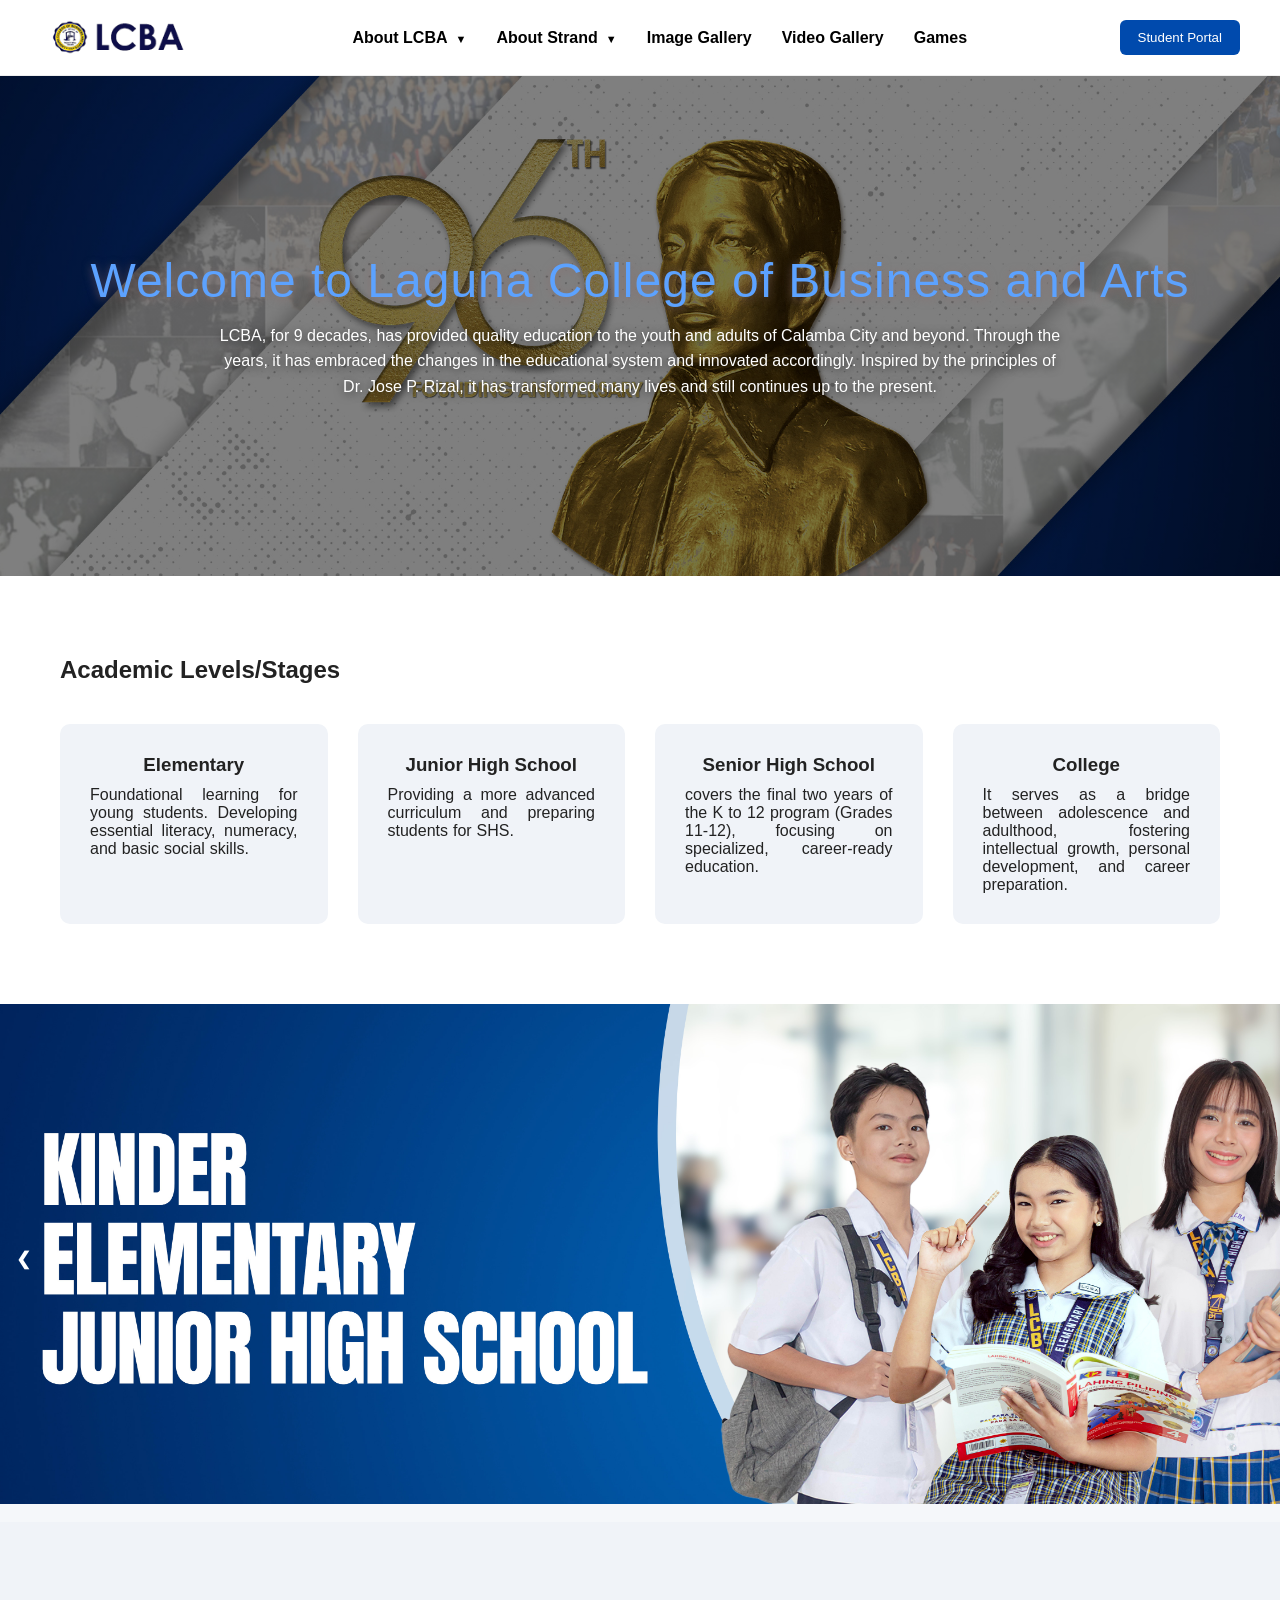
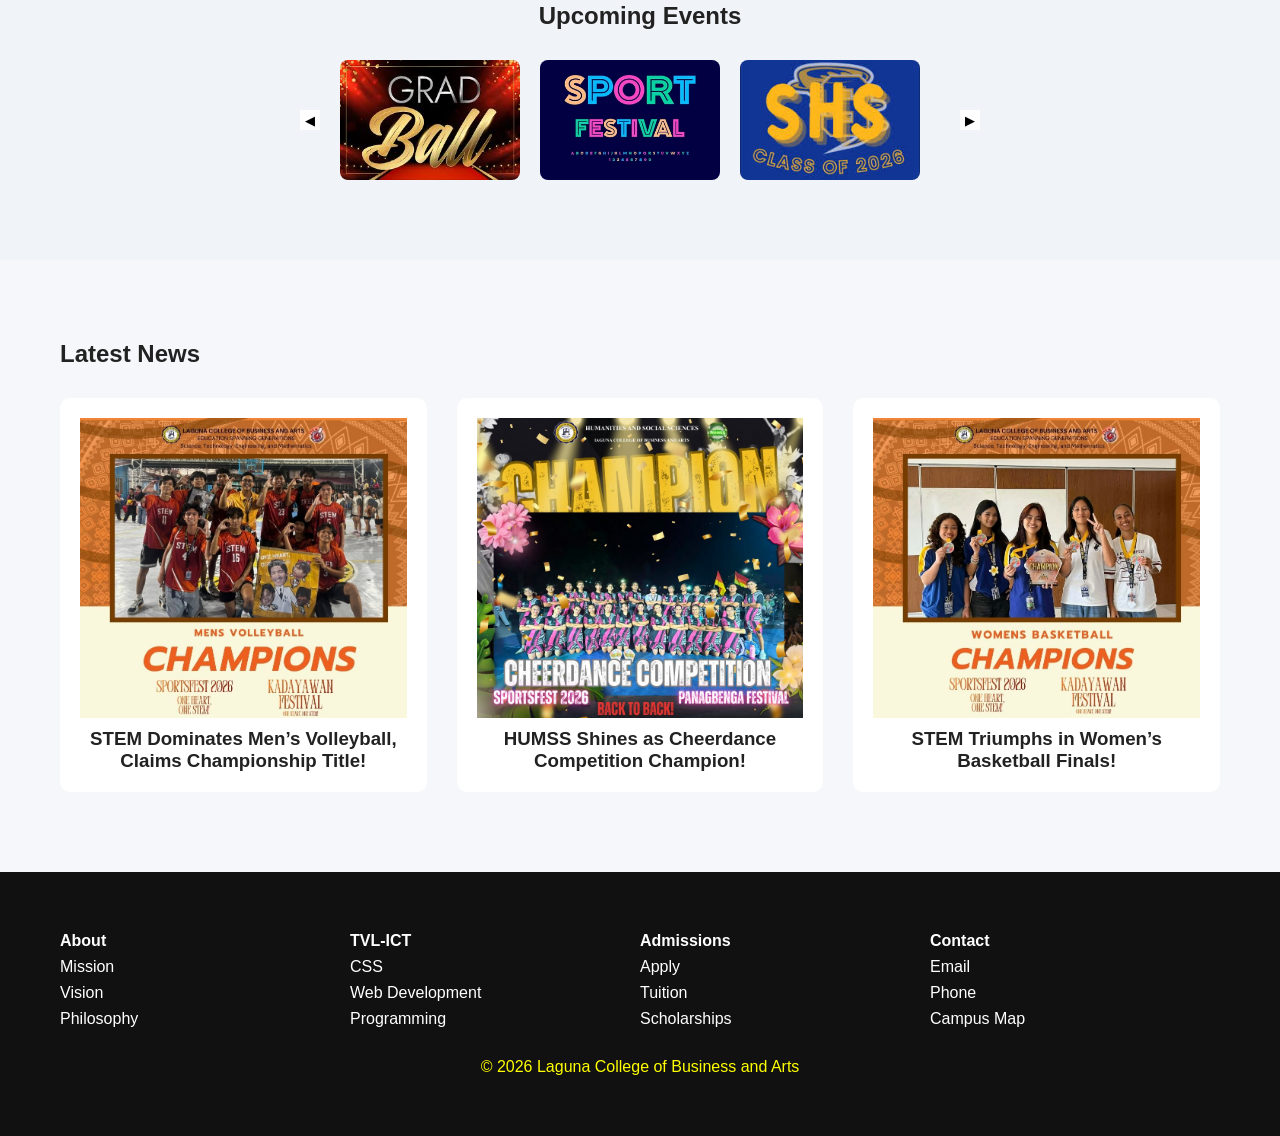
<file: index.html>
<!DOCTYPE html>
<html lang="en">

<head>
  <meta charset="UTF-8">
  <meta name="viewport" content="width=device-width, initial-scale=1.0">
  <title>LCBA | Home</title>
  <link rel="stylesheet" href="style.css">
  <link rel="preconnect" href="https://fonts.googleapis.com">
  <link rel="preconnect" href="https://fonts.gstatic.com" crossorigin>
  <link href="https://fonts.googleapis.com/css2?family=Roboto:ital,wght@0,100..900;1,100..900&display=swap"
    rel="stylesheet">
  <link rel="icon" href="assets/img/favicon_LCBA/favicon.ico" type="image/x-icon">
</head>

<body>

  <!-- NAVBAR -->
  <header class="navbar">
    <a class="logo" href="index.html"></a>

    <nav class="nav-menu">
      <ul>
        <li class="dropdown">
          <a class="links" href="#">About LCBA</a>

          <ul class="dropdown-menu">
            <li><a href="./pages/About-LCBA/Founder.html">The Founder</a></li>
            <li><a href="./pages/About-LCBA/PMV.html">Philosophy, Mission, Vision</a></li>
            <li><a href="./pages/About-LCBA/Values.html">Core Values</a></li>
            <li><a href="./pages/About-LCBA/Objectives.html">Quality Objectives</a></li>
          </ul>

        </li>

        <li class="dropdown">
          <a class="links" href="#">About Strand</a>

          <ul class="dropdown-menu">
            <li><a href="./pages/About-TVL-ICT/TVL-ICT.html">TVL-ICT</a></li>
            <li><a href="./pages/About-TVL-ICT/Subjects.html">Specialized Subjects</a></li>
            <li><a href="./pages/About-TVL-ICT/Career.html">Career Benefits</a></li>
          </ul>
        </li>

        <li><a class="links" href="./pages/Image-Gallery.html">Image Gallery</a></li>
        <li><a class="links" href="./pages/Video-Gallery.html">Video Gallery</a></li>
        <li><a class="links" href="./pages/Games.html">Games</a></li>
      </ul>
    </nav>

    <button class="portal-btn">Student Portal</button>
  </header>

  <!-- HERO -->
  <section class="hero-main">
    <div>
      <h1 class="reveal">Welcome to Laguna College of Business and Arts</h1>
      <p class="reveal">LCBA, for 9 decades, has provided quality education to the youth and adults of Calamba City and
        beyond. Through the <br>
        years, it has embraced the changes in the educational system and innovated accordingly. Inspired by the
        principles of <br>
        Dr. Jose P. Rizal, it has transformed many lives and still continues up to the present.</p>
    </div>
  </section>

  <!-- PROGRAMS -->
  <section class="programs reveal">

    <h2>Academic Levels/Stages</h2>

    <div class="program-grid">

      <div class="card">
        <div class="program-content">
          <h3>Elementary</h3>
          <p>Foundational learning for young students. Developing essential literacy, numeracy, and basic social skills.
          </p>
        </div>
      </div>

      <div class="card">
        <div class="program-content">
          <h3>Junior High School</h3>
          <p>Providing a more advanced curriculum and preparing students for SHS.</p>
        </div>
      </div>

      <div class="card">
        <div class="program-content">
          <h3>Senior High School</h3>
          <p>covers the final two years of the K to 12 program (Grades 11-12), focusing on specialized, career-ready
            education.</p>
        </div>
      </div>

      <div class="card">
        <div class="program-content">
          <h3>College</h3>
          <p>It serves as a bridge between adolescence and adulthood, fostering intellectual growth, personal
            development, and career preparation. </p>
        </div>
      </div>

    </div>

  </section>



  <!-- CAMPUS HIGHLIGHT -->
  <section class="Campus reveal">
    <div class="slideshow-container">
      <div class="slides-wrapper">

        <div class="mySlides">
          <img src="assets/img/Banners/WEB-JHSELEM.jpg">
        </div>

        <div class="mySlides">
          <img src="assets/img/Banners/WEB-SHS.jpg">
        </div>

        <div class="mySlides">
          <img src="assets/img/Banners/WEB-COLLEGE.jpg">
        </div>

        <div class="mySlides">
          <img src="assets/img/Banners/WEB-SGS.jpg">
        </div>
      </div>

      <a class="prev" onclick="plusSlides(-1)">❮</a>
      <a class="next" onclick="plusSlides(1)">❯</a>
    </div>

    <br>
  </section>


  <!-- <section class="events"> -->
  <section class="events">
    <h2>Upcoming Events</h2>

    <div class="slider reveal">
      <button id="prev-event">◀</button>
      <div class="events-track">
        <div class="event-card1"></div>
        <div class="event-card2"></div>
        <div class="event-card3"></div>
        <div class="event-card4"></div>
      </div>
      <button id="next-event">▶</button>
    </div>
  </section>



  <!-- NEWS -->
  <section class="news reveal">

    <h2>Latest News</h2>

    <div class="news-grid">

      <div class="news-card">
        <div><a class="image-news1" href="https://www.facebook.com/profile.php?id=61570387981529" target="_blank"></a>
        </div>
        <h3> STEM Dominates Men’s Volleyball, Claims Championship Title!</h3>
      </div>

      <div class="news-card">
        <div><a class="image-news2" href="https://www.facebook.com/profile.php?id=61570336955130" target="_blank"></a>
        </div>
        <h3>HUMSS Shines as Cheerdance Competition Champion!</h3>
      </div>

      <div class="news-card">
        <div><a class="image-news3" href="https://www.facebook.com/profile.php?id=61570387981529" target="_blank"></a>
        </div>
        <h3>STEM Triumphs in Women’s Basketball Finals!</h3>
      </div>

    </div>

  </section>



  <!-- FOOTER -->
  <footer>

    <div class="footer-grid">

      <div>
        <h4>About</h4>
        <p>Mission</p>
        <p>Vision</p>
        <p>Philosophy</p>
      </div>

      <div>
        <h4>TVL-ICT</h4>
        <p>CSS</p>
        <p>Web Development</p>
        <p>Programming</p>
      </div>

      <div>
        <h4>Admissions</h4>
        <p>Apply</p>
        <p>Tuition</p>
        <p>Scholarships</p>
      </div>

      <div>
        <h4>Contact</h4>
        <p>Email</p>
        <p>Phone</p>
        <p>Campus Map</p>
      </div>

    </div>

    <p class="copyright">
      © 2026 Laguna College of Business and Arts
    </p>

  </footer>

  <script src="animation.js"></script>
  <script src="script.js"></script>

</body>

</html>
</file>
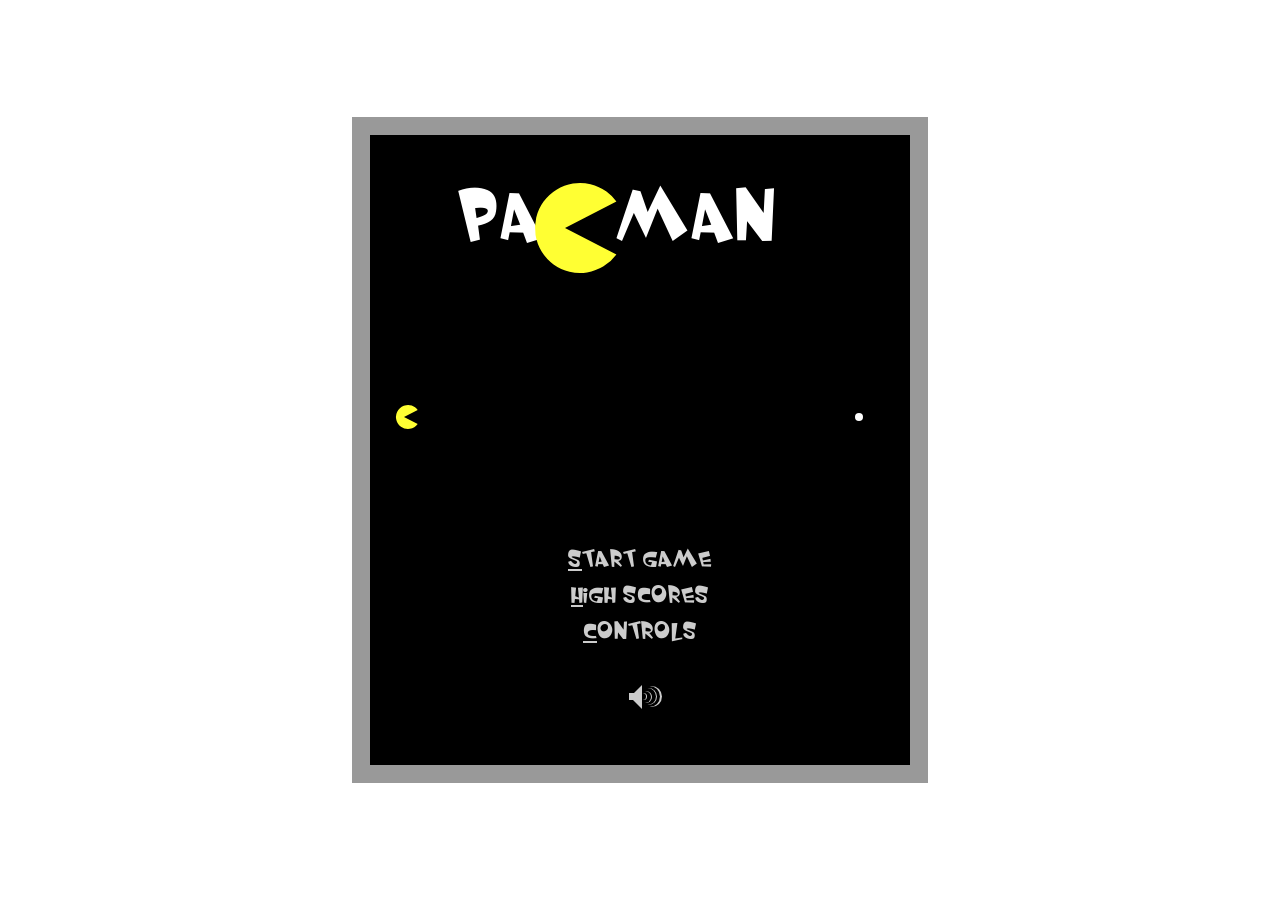
<file: Classic Pacman Game using JavaScript/index.html>
<!DOCTYPE html>
<html lang="es">

<head>
    <meta charset="utf-8" />
    <title>Pacman</title>
    <link rel="stylesheet" href="design/style.css" />

    <script src="source/Data.js"></script>
    <script src="source/Display.js"></script>
    <script src="source/Food.js"></script>
    <script src="source/Fruit.js"></script>
    <script src="source/Blob.js"></script>
    <script src="source/HighScores.js"></script>

    <script src="source/board/Board.js"></script>
    <script src="source/board/Canvas.js"></script>
    <script src="source/board/BoardCanvas.js"></script>
    <script src="source/board/GameCanvas.js"></script>

    <script src="source/score/ScoreBlob.js"></script>
    <script src="source/score/Score.js"></script>

    <script src="source/ghosts/Ghosts.js"></script>
    <script src="source/ghosts/Ghost.js"></script>
    <script src="source/ghosts/Blinky.js"></script>
    <script src="source/ghosts/Clyde.js"></script>
    <script src="source/ghosts/Inky.js"></script>
    <script src="source/ghosts/Pinky.js"></script>

    <script src="source/animations/Animations.js"></script>
    <script src="source/animations/Animation.js"></script>
    <script src="source/animations/DeathAnimation.js"></script>
    <script src="source/animations/EndLevelAnimation.js"></script>
    <script src="source/animations/FruitScoreAnimation.js"></script>
    <script src="source/animations/GameOverAnimation.js"></script>
    <script src="source/animations/GhostScoreAnimation.js"></script>
    <script src="source/animations/NewLevelAnimation.js"></script>
    <script src="source/animations/PausedAnimation.js"></script>
    <script src="source/animations/ReadyAnimation.js"></script>

    <script src="source/demo/Demo.js"></script>
    <script src="source/demo/DemoData.js"></script>
    <script src="source/demo/BigBlob.js"></script>
    <script src="source/demo/DemoBlob.js"></script>
    <script src="source/demo/DemoFood.js"></script>
    <script src="source/demo/DemoGhost.js"></script>

    <script src="source/Init.js"></script>

    <script src="utils/Sounds.js"></script>
    <script src="utils/Storage.js"></script>
    <script src="utils/Utils.js"></script>
</head>

<body>
    <!-- NAVBAR
    <header class="navbar">
        <a class="logo" href="index.html"></a>

        <nav class="nav-menu">
            <ul>
                <li class="dropdown">
                    <a class="links" href="#">About LCBA</a>

                    <ul class="dropdown-menu">
                        <li><a href="./pages/About-LCBA/Founder.html">The Founder</a></li>
                        <li><a href="./pages/About-LCBA/PMV.html">Philosophy, Mission, Vision</a></li>
                        <li><a href="./pages/About-LCBA/Values.html">Core Values</a></li>
                        <li><a href="./pages/About-LCBA/Objectives.html">Quality Objectives</a></li>
                    </ul>

                </li>

                <li class="dropdown">
                    <a class="links" href="./pages/About-TVL-ICT.html">About Strand</a>

                    <ul class="dropdown-menu">
                        <li><a href="./pages/About-TVL-ICT/TVL-ICT.html">TVL-ICT</a></li>
                        <li><a href="./pages/About-TVL-ICT/Subjects.html">Specialized Subjects</a></li>
                        <li><a href="./pages/About-TVL-ICT/Career.html">Career Benefits</a></li>
                    </ul>
                </li>

                <li><a class="links" href="./pages/Image-Gallery.html">Image Gallery</a></li>
                <li><a class="links" href="./pages/Video-Gallery.html">Video Gallery</a></li>
                <li><a class="links" href="Classic Pacman Game using JavaScript/index.html">Games</a></li>
            </ul>
        </nav>

        <button class="portal-btn">Student Portal</button>
    </header> -->

    <div id="container" class="mainScreen">
        <canvas class="board"></canvas>
        <canvas class="game"></canvas>
        <canvas class="screen"></canvas>

        <div class="main display">
            <ul>
                <li><a href="#" data-action="play"><u>S</u>tart Game</a></li>
                <li><a href="#" data-action="highScores"><u>H</u>igh Scores</a></li>
                <li><a href="#" data-action="help"><u>C</u>ontrols</a></li>
            </ul>
            <div class="audio" data-action="sound">
                <div class="waves">
                    <div></div>
                    <div></div>
                    <div></div>
                    <div></div>
                </div>
                <div class="triangle"></div>
                <div class="box"></div>
            </div>
        </div>

        <div class="input display">
            <h2>Game Over</h2>
            <p>Your name:</p>
            <input type="text" />
            <a href="#" data-action="save">Ok</a>
            <a class="restart" href="#" data-action="mainScreen"><u>N</u>ew Game</a>
        </div>

        <div class="high display">
            <h2>High Scores</h2>
            <div class="scores"></div>
            <div class="none">No scores available</div>
            <a class="restore" href="#" data-action="restore"><u>R</u>estore</a>
            <a class="back" href="#" data-action="mainScreen"><u>B</u>ack</a>
        </div>

        <div class="controls display">
            <h1>Controls</h1>
            <ol>
                <li><span>Use the arrows or WASD keys to move the blob.</span></li>
                <li><span>Space or P will pause the game.</span></li>
                <li><span>M will trigger the sound on or off.</span></li>
                <li><span>Use the links or keys (underline letters) to navigate throught the screens.</span></li>
            </ol>
            <a href="#" data-action="mainScreen"><u>B</u>ack</a>
        </div>
    </div>
</body>

</html>
</file>
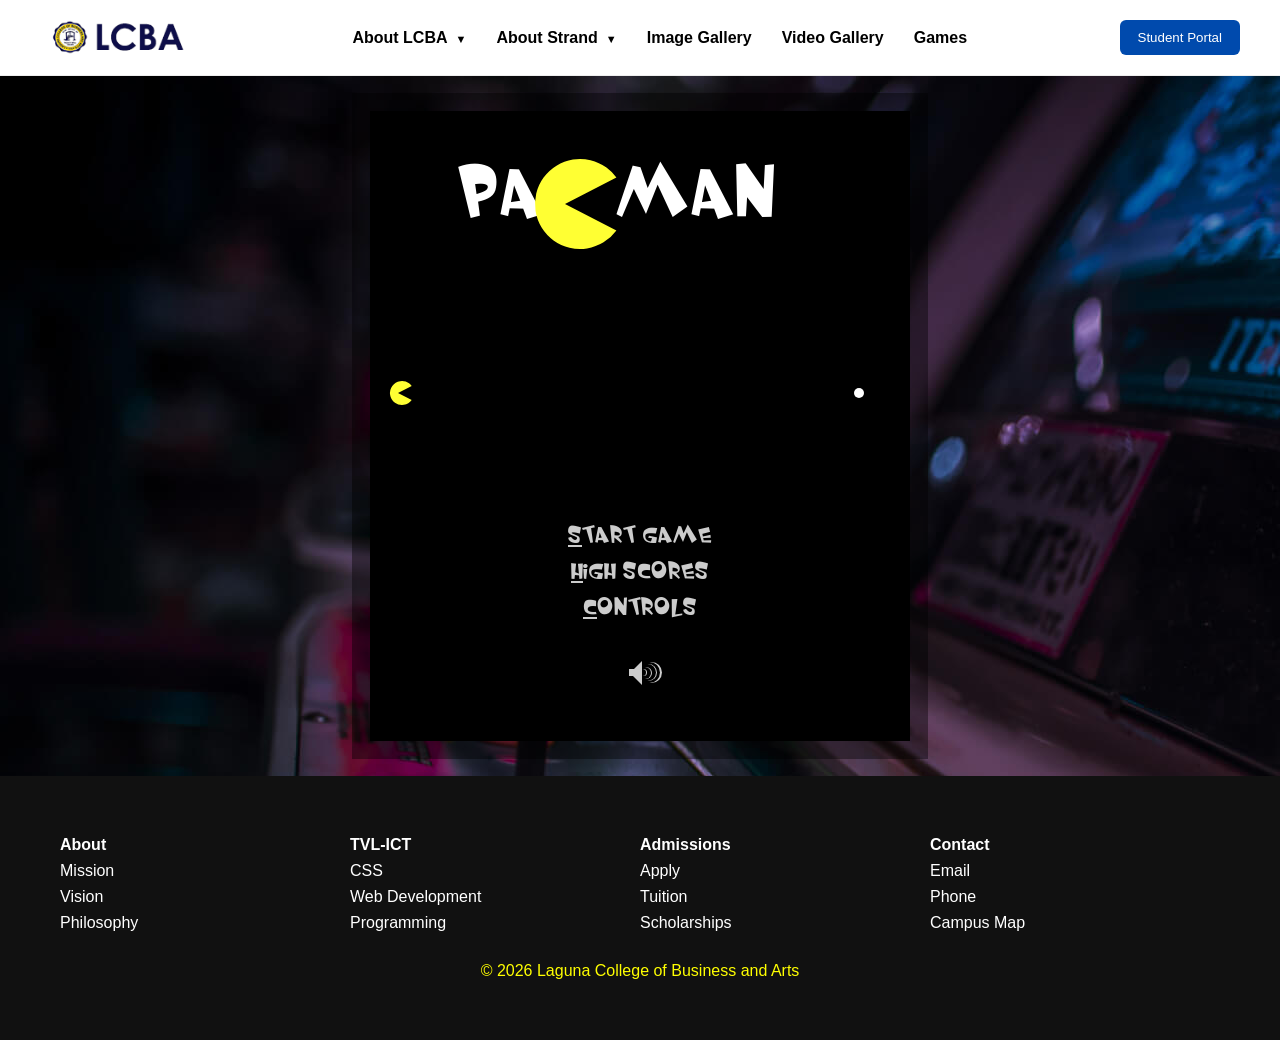
<file: pages/Games.html>
<!DOCTYPE html>
<html lang="en">

<head>
  <meta charset="UTF-8">
  <meta name="viewport" content="width=device-width, initial-scale=1.0">
  <title>LCBA | Games</title>
  <link rel="stylesheet" href="../style.css">
  <link rel=" preconnect" href="https://fonts.googleapis.com">
  <link rel="preconnect" href="https://fonts.gstatic.com" crossorigin>
  <link href="https://fonts.googleapis.com/css2?family=Roboto:ital,wght@0,100..900;1,100..900&display=swap"
    rel="stylesheet">
  <link rel="icon" href="../assets/img/favicon_LCBA/favicon.ico" type="image/x-icon">
</head>

<body>
  <!-- NAVBAR -->
  <header class="navbar">
    <a class="logo" href="../index.html"></a>

    <nav class="nav-menu">
      <ul>
        <li class="dropdown">
          <a class="links" href="#">About LCBA</a>

          <ul class="dropdown-menu">
            <li><a href="About-LCBA/Founder.html">The Founder</a></li>
            <li><a href="About-LCBA/PMV.html">Philosophy, Mission, Vision</a></li>
            <li><a href="About-LCBA/Values.html">Core Values</a></li>
            <li><a href="About-LCBA/Objectives.html">Quality Objectives</a></li>
          </ul>
        </li>

        <li class="dropdown">
          <a class="links" href="#">About Strand</a>

          <ul class="dropdown-menu">
            <li><a href="About-TVL-ICT/TVL-ICT.html">TVL-ICT</a></li>
            <li><a href="About-TVL-ICT/Subjects.html">Specialized Subjects</a></li>
            <li><a href="About-TVL-ICT/Career.html">Career Benefits</a></li>
          </ul>
        </li>

        <li><a class="links" href="Image-Gallery.html">Image Gallery</a></li>
        <li><a class="links" href="Video-Gallery.html">Video Gallery</a></li>
        <li><a class="links" href="Games.html">Games</a></li>
      </ul>


    </nav>

    <button class="portal-btn">Student Portal</button>
  </header>

  <section class="pacman-container">

    <iframe src="../Classic Pacman Game using JavaScript/index.html" width="100%" height="700" style="border:none;">
    </iframe>
  </section>

  <!-- FOOTER -->
  <footer>

    <div class="footer-grid">

      <div>
        <h4>About</h4>
        <p>Mission</p>
        <p>Vision</p>
        <p>Philosophy</p>
      </div>

      <div>
        <h4>TVL-ICT</h4>
        <p>CSS</p>
        <p>Web Development</p>
        <p>Programming</p>
      </div>

      <div>
        <h4>Admissions</h4>
        <p>Apply</p>
        <p>Tuition</p>
        <p>Scholarships</p>
      </div>

      <div>
        <h4>Contact</h4>
        <p>Email</p>
        <p>Phone</p>
        <p>Campus Map</p>
      </div>

    </div>

    <p class="copyright">
      © 2026 Laguna College of Business and Arts
    </p>

    <script src="../animation.js"></script>

  </footer>

</body>

</html>
</file>
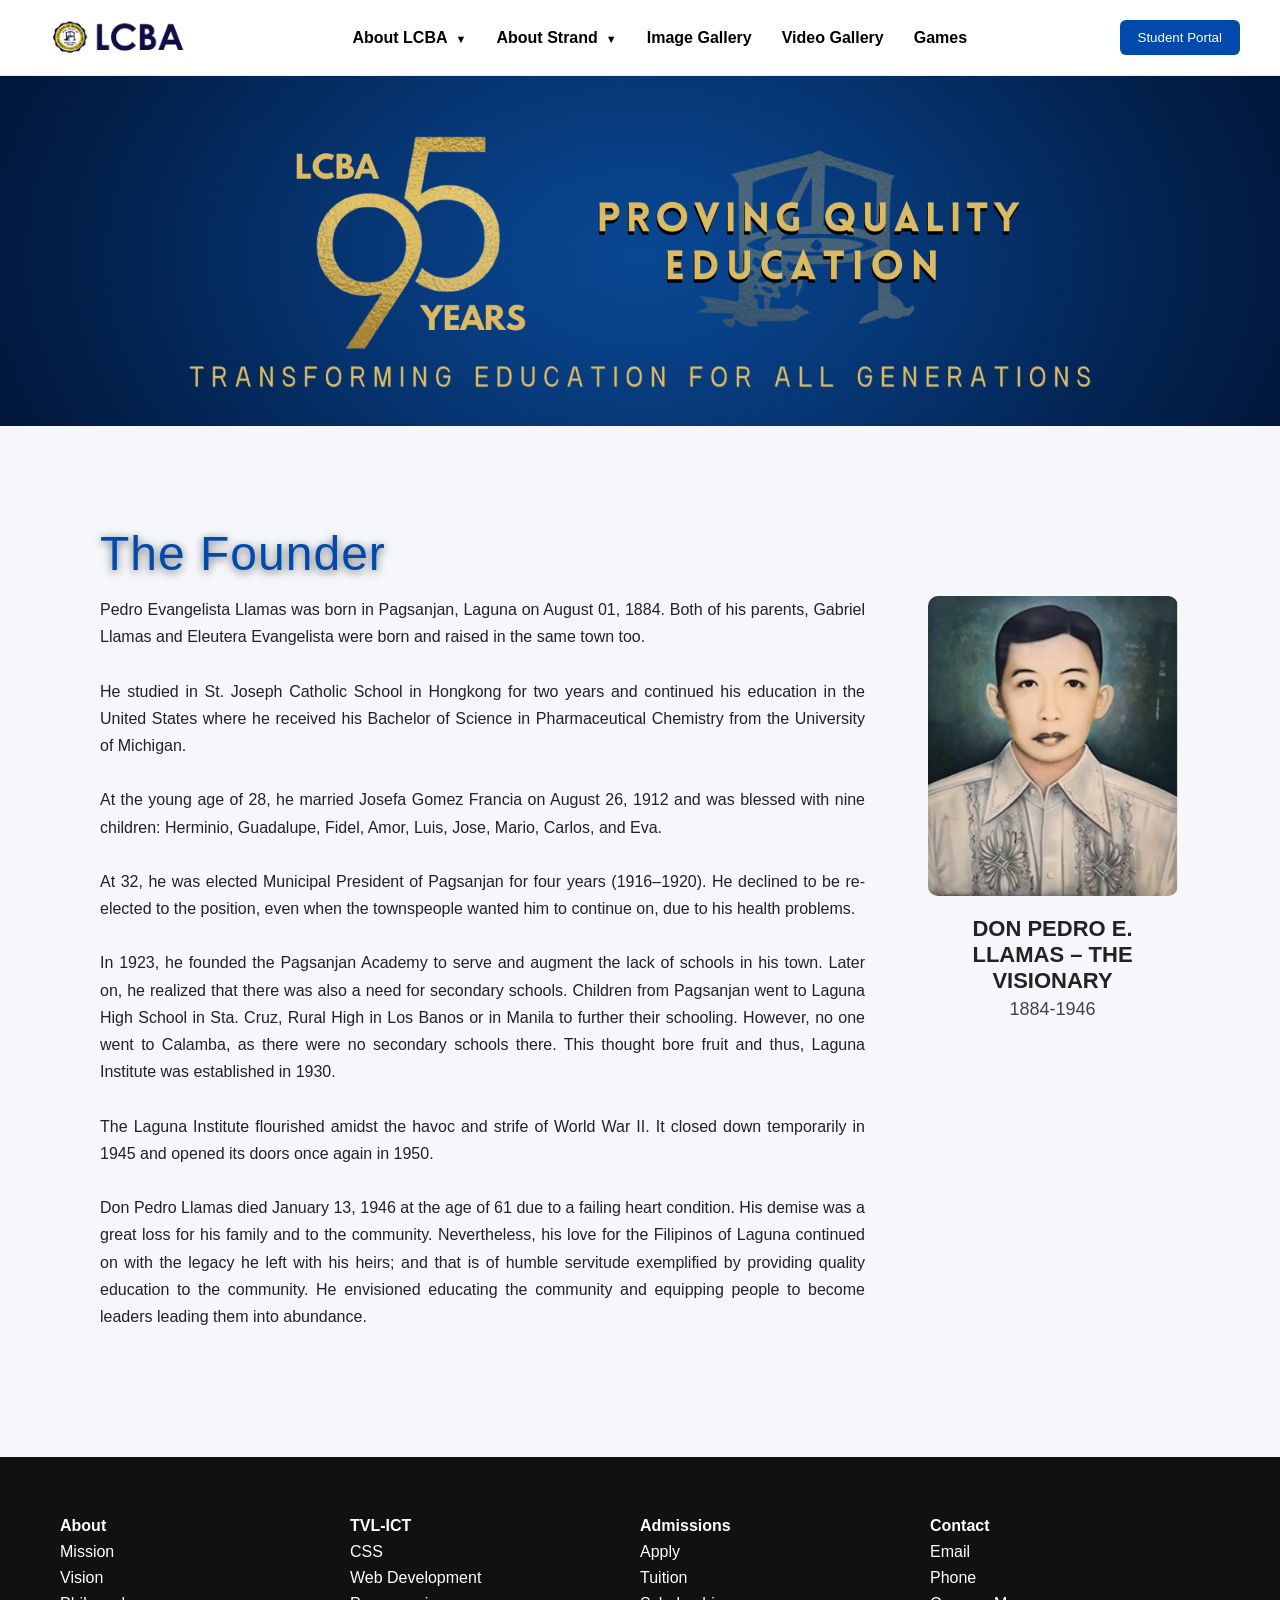
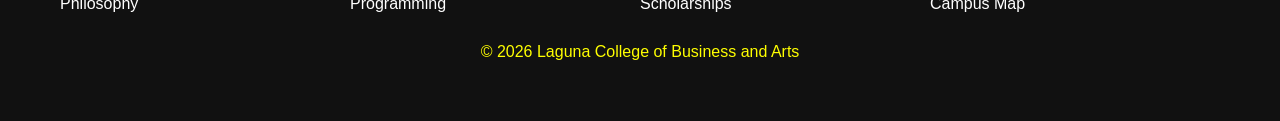
<file: pages/About-LCBA/Founder.html>
<!DOCTYPE html>
<html lang="en">

<head>
  <meta charset="UTF-8">
  <meta name="viewport" content="width=device-width, initial-scale=1.0">
  <title>LCBA | The Founder</title>
  <link rel="stylesheet" href="../../style.css">
  <link rel="preconnect" href="https://fonts.googleapis.com">
  <link rel="preconnect" href="https://fonts.gstatic.com" crossorigin>
  <link href="https://fonts.googleapis.com/css2?family=Roboto:ital,wght@0,100..900;1,100..900&display=swap"
    rel="stylesheet">
  <link rel="icon" href="../../assets/img/favicon_LCBA/favicon.ico" type="image/x-icon">
</head>

<body>

  <!-- NAVBAR -->
  <header class="navbar">
    <a class="logo" href="../../index.html"></a>

    <nav class="nav-menu">
      <ul>
        <li class="dropdown">
          <a class="links" href="#">About LCBA</a>

          <ul class="dropdown-menu">
            <li><a href="Founder.html">The Founder</a></li>
            <li><a href="PMV.html">Philosophy, Mission, Vision</a></li>
            <li><a href="Values.html">Core Values</a></li>
            <li><a href="Objectives.html">Quality Objectives</a></li>
          </ul>
        </li>

        <li class="dropdown">
          <a class="links" href="#">About Strand</a>

          <ul class="dropdown-menu">
            <li><a href="../About-TVL-ICT/TVL-ICT.html">TVL-ICT</a></li>
            <li><a href="../About-TVL-ICT/Subjects.html">Specialized Subjects</a></li>
            <li><a href="../About-TVL-ICT/Career.html">Career Benefits</a></li>
          </ul>
        </li>

        <li><a class="links" href="../Image-Gallery.html">Image Gallery</a></li>
        <li><a class="links" href="../Video-Gallery.html">Video Gallery</a></li>
        <li><a class="links" href="../Games.html">Games</a></li>
      </ul>


    </nav>
    <button class="portal-btn">Student Portal</button>
  </header>

  <!-- MAIN -->
  <section class="hero-about-lcba"></section>

  <section class="founder">

    <h1 class="founder-h1 reveal">The Founder</h1>

    <div class="founder-content">

      <p class="founder-text reveal">
        Pedro Evangelista Llamas was born in Pagsanjan, Laguna on August 01, 1884. Both of his parents, Gabriel Llamas
        and Eleutera Evangelista were born and raised in the same town too. <br><br>
        He studied in St. Joseph Catholic School in Hongkong for two years and continued his education in the United
        States where he received his Bachelor of Science in Pharmaceutical Chemistry from the University of Michigan.
        <br><br>
        At the young age of 28, he married Josefa Gomez Francia on August 26, 1912 and was blessed with nine children:
        Herminio, Guadalupe, Fidel, Amor, Luis, Jose, Mario, Carlos, and Eva. <br><br>
        At 32, he was elected Municipal President of Pagsanjan for four years (1916–1920). He declined to be re-elected
        to the position, even when the townspeople wanted him to continue on, due to his health problems. <br><br>
        In 1923, he founded the Pagsanjan Academy to serve and augment the lack of schools in his town. Later on, he
        realized that there was also a need for secondary schools. Children from Pagsanjan went to Laguna High School in
        Sta. Cruz, Rural High in Los Banos or in Manila to further their schooling. However, no one went to Calamba, as
        there were no secondary schools there. This thought bore fruit and thus, Laguna Institute was established in
        1930. <br><br>
        The Laguna Institute flourished amidst the havoc and strife of World War II. It closed down temporarily in 1945
        and opened its doors once again in 1950. <br><br>
        Don Pedro Llamas died January 13, 1946 at the age of 61 due to a failing heart condition. His demise was a great
        loss for his family and to the community. Nevertheless, his love for the Filipinos of Laguna continued on with
        the legacy he left with his heirs; and that is of humble servitude exemplified by providing quality education to
        the community. He envisioned educating the community and equipping people to become leaders leading them into
        abundance. <br><br>
      </p>

      <div class="founder-container">
        <img class="founder-img" src="../../assets/img/thefounder.jpg" alt="The-Founder" height="300px">
        <h1 class="founder-name">DON PEDRO E. LLAMAS – THE VISIONARY</h1>
        <p class="founder-years">1884-1946</p>
      </div>

    </div>

  </section>

  <!-- FOOTER -->
  <footer>

    <div class="footer-grid">

      <div>
        <h4>About</h4>
        <p>Mission</p>
        <p>Vision</p>
        <p>Philosophy</p>
      </div>

      <div>
        <h4>TVL-ICT</h4>
        <p>CSS</p>
        <p>Web Development</p>
        <p>Programming</p>
      </div>

      <div>
        <h4>Admissions</h4>
        <p>Apply</p>
        <p>Tuition</p>
        <p>Scholarships</p>
      </div>

      <div>
        <h4>Contact</h4>
        <p>Email</p>
        <p>Phone</p>
        <p>Campus Map</p>
      </div>

    </div>

    <p class="copyright">
      © 2026 Laguna College of Business and Arts
    </p>

  </footer>

  <script src="../../animation.js"></script>

</body>

</html>
</file>
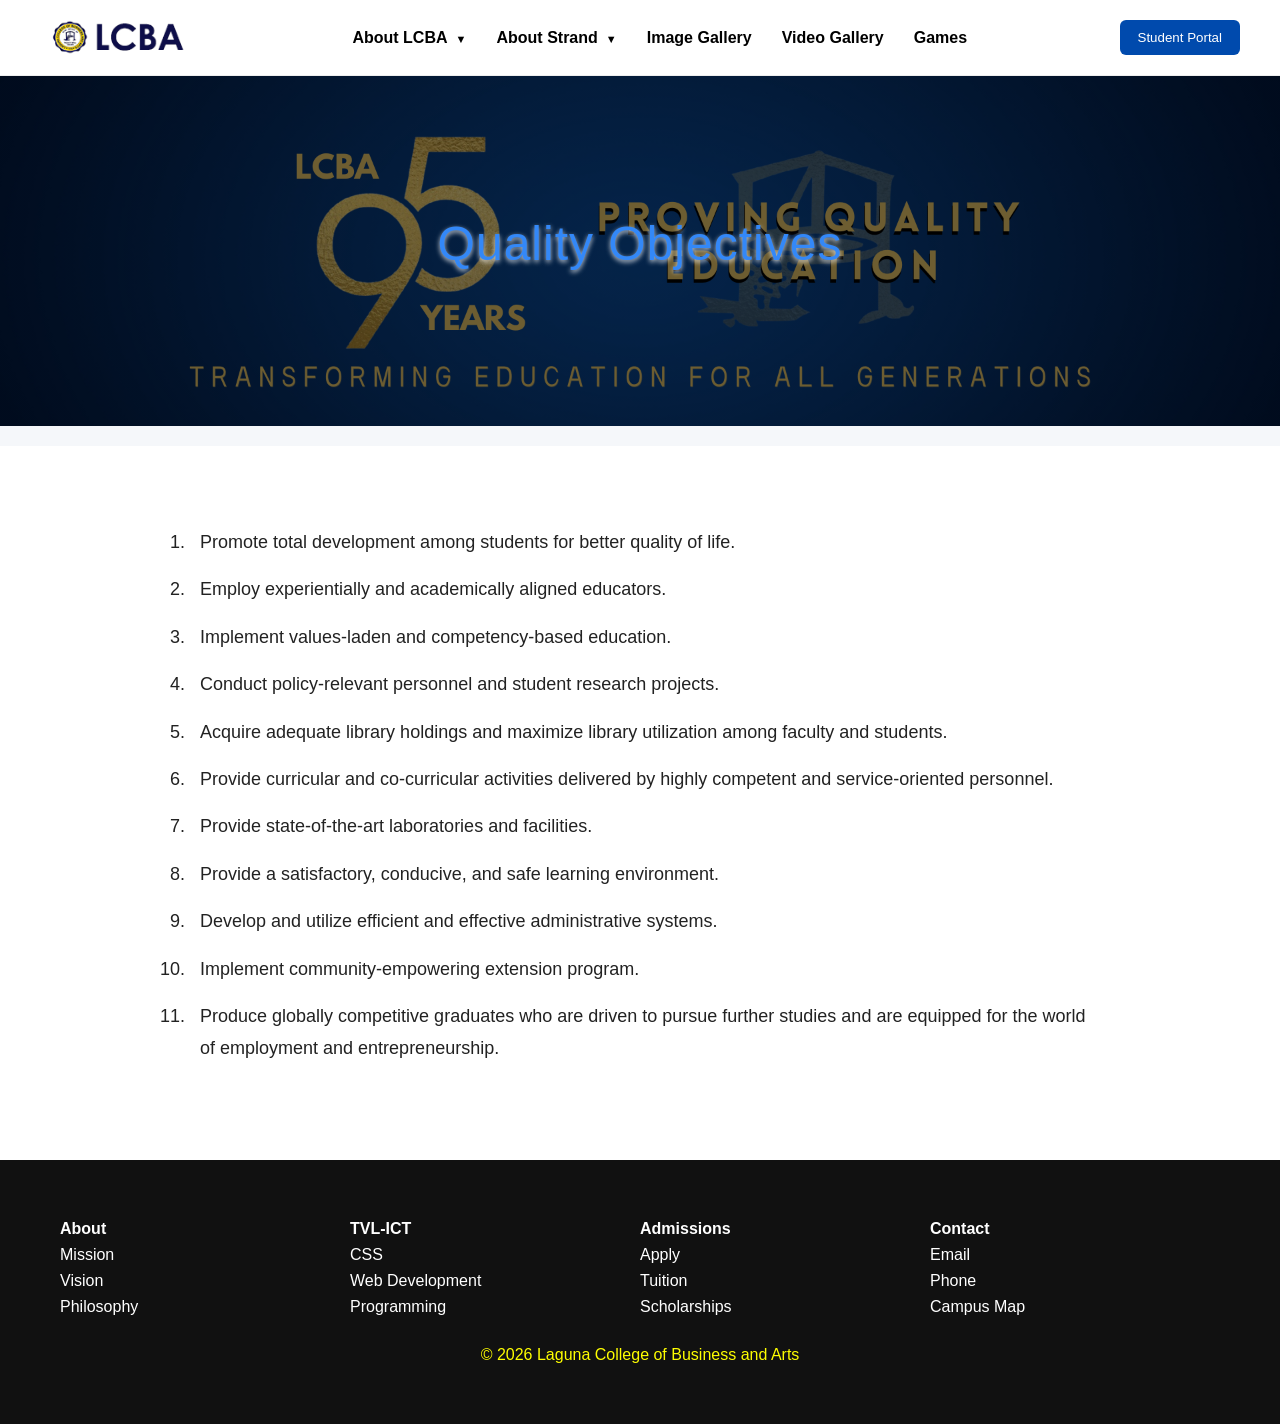
<file: pages/About-LCBA/Objectives.html>
<!DOCTYPE html>
<html lang="en">

<head>
  <meta charset="UTF-8">
  <meta name="viewport" content="width=device-width, initial-scale=1.0">
  <title>LCBA | Objectives</title>
  <link rel="stylesheet" href="../../style.css">
  <link rel="preconnect" href="https://fonts.googleapis.com">
  <link rel="preconnect" href="https://fonts.gstatic.com" crossorigin>
  <link href="https://fonts.googleapis.com/css2?family=Roboto:ital,wght@0,100..900;1,100..900&display=swap"
    rel="stylesheet">
  <link rel="icon" href="../../assets/img/favicon_LCBA/favicon.ico" type="image/x-icon">
</head>

<body>
  <!-- NAVBAR -->
  <header class="navbar">
    <a class="logo" href="../../index.html"></a>

    <nav class="nav-menu">
      <ul>
        <li class="dropdown">
          <a class="links" href="#">About LCBA</a>

          <ul class="dropdown-menu">
            <li><a href="Founder.html">The Founder</a></li>
            <li><a href="PMV.html">Philosophy, Mission, Vision</a></li>
            <li><a href="Values.html">Core Values</a></li>
            <li><a href="Objectives.html">Quality Objectives</a></li>
          </ul>

        </li>

        <li class="dropdown">
          <a class="links" href="#">About Strand</a>

          <ul class="dropdown-menu">
            <li><a href="../About-TVL-ICT/TVL-ICT.html">TVL-ICT</a></li>
            <li><a href="../About-TVL-ICT/Subjects.html">Specialized Subjects</a></li>
            <li><a href="../About-TVL-ICT/Career.html">Career Benefits</a></li>
          </ul>
        </li>

        <li><a class="links" href="../Image-Gallery.html">Image Gallery</a></li>
        <li><a class="links" href="../Video-Gallery.html">Video Gallery</a></li>
        <li><a class="links" href="../Games.html">Games</a></li>
      </ul>
    </nav>

    <button class="portal-btn">Student Portal</button>

  </header>

  <section class="hero-about-lcba blur">
    <div>
      <h1 class="reveal">Quality Objectives</h1>
    </div>
  </section>

  <section class="qo-section">

    <ol class="qo-list reveal">

      <li>Promote total development among students for better quality of life.</li>

      <li>Employ experientially and academically aligned educators.</li>

      <li>Implement values-laden and competency-based education.</li>

      <li>Conduct policy-relevant personnel and student research projects.</li>

      <li>Acquire adequate library holdings and maximize library utilization among faculty and students.</li>

      <li>Provide curricular and co-curricular activities delivered by highly competent and service-oriented personnel.
      </li>

      <li>Provide state-of-the-art laboratories and facilities.</li>

      <li>Provide a satisfactory, conducive, and safe learning environment.</li>

      <li>Develop and utilize efficient and effective administrative systems.</li>

      <li>Implement community-empowering extension program.</li>

      <li>Produce globally competitive graduates who are driven to pursue further studies and are equipped for the world
        of employment and entrepreneurship.</li>

    </ol>

  </section>

  <!-- FOOTER -->
  <footer>

    <div class="footer-grid">

      <div>
        <h4>About</h4>
        <p>Mission</p>
        <p>Vision</p>
        <p>Philosophy</p>
      </div>

      <div>
        <h4>TVL-ICT</h4>
        <p>CSS</p>
        <p>Web Development</p>
        <p>Programming</p>
      </div>

      <div>
        <h4>Admissions</h4>
        <p>Apply</p>
        <p>Tuition</p>
        <p>Scholarships</p>
      </div>

      <div>
        <h4>Contact</h4>
        <p>Email</p>
        <p>Phone</p>
        <p>Campus Map</p>
      </div>

    </div>

    <p class="copyright">
      © 2026 Laguna College of Business and Arts
    </p>

  </footer>

  <script src="../../animation.js"></script>

</body>
</file>
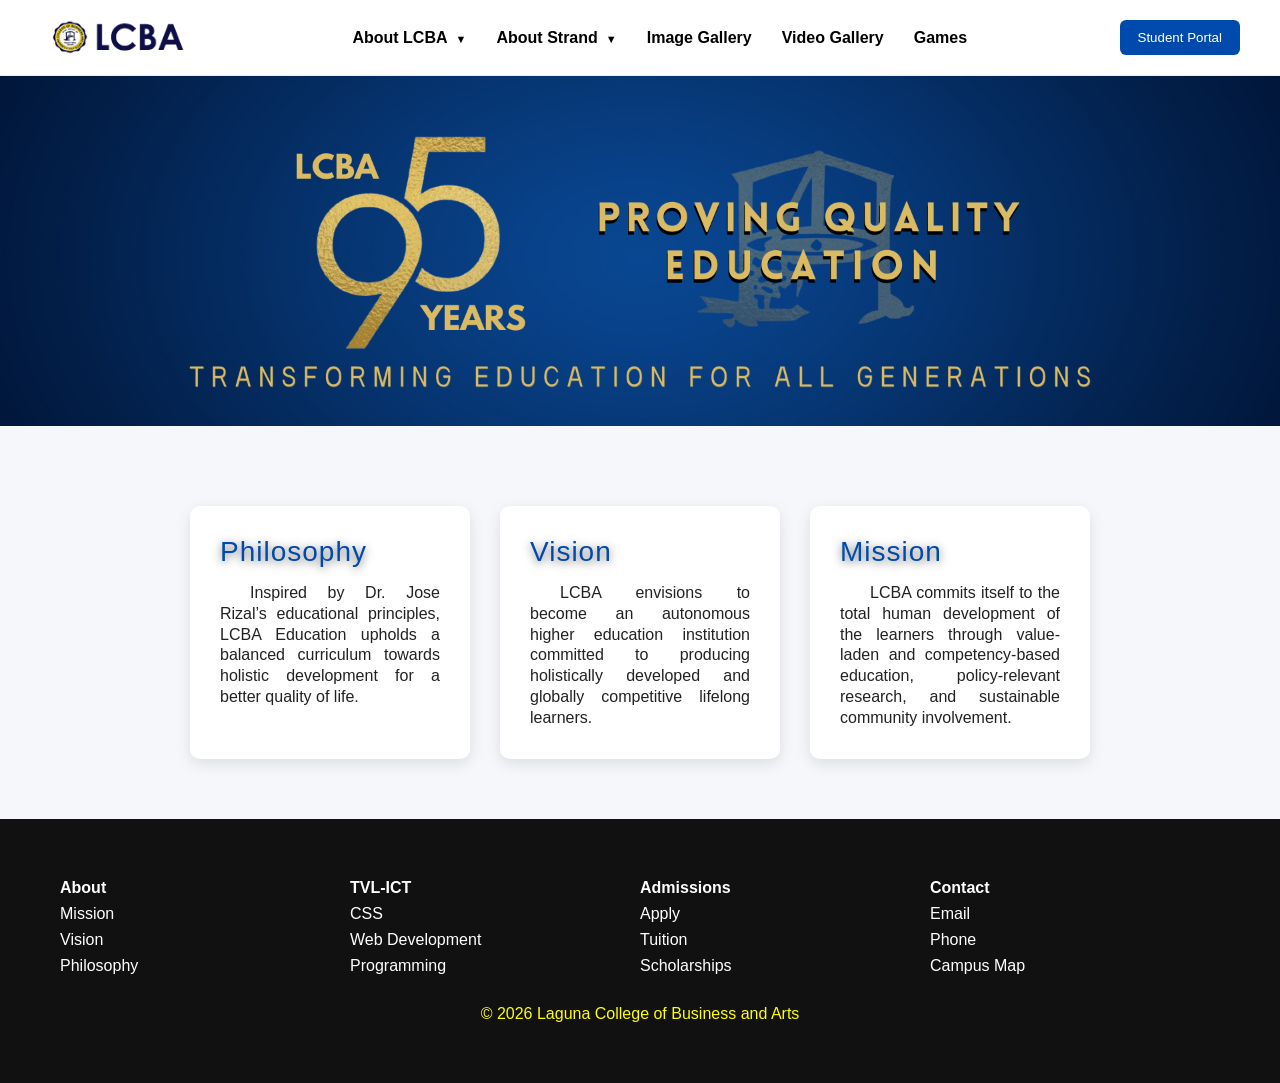
<file: pages/About-LCBA/PMV.html>
<!DOCTYPE html>
<html lang="en">

<head>
  <meta charset="UTF-8">
  <meta name="viewport" content="width=device-width, initial-scale=1.0">
  <title>LCBA | PMV</title>
  <link rel="stylesheet" href="../../style.css">
  <link rel="preconnect" href="https://fonts.googleapis.com">
  <link rel="preconnect" href="https://fonts.gstatic.com" crossorigin>
  <link href="https://fonts.googleapis.com/css2?family=Roboto:ital,wght@0,100..900;1,100..900&display=swap"
    rel="stylesheet">
  <link rel="icon" href="../../assets/img/favicon_LCBA/favicon.ico" type="image/x-icon">
</head>

<body>
  <!-- NAVBAR -->
  <header class="navbar">
    <a class="logo" href="../../index.html"></a>

    <nav class="nav-menu">
      <ul>
        <li class="dropdown">
          <a class="links" href="#">About LCBA</a>

          <ul class="dropdown-menu">
            <li><a href="Founder.html">The Founder</a></li>
            <li><a href="PMV.html">Philosophy, Mission, Vision</a></li>
            <li><a href="Values.html">Core Values</a></li>
            <li><a href="Objectives.html">Quality Objectives</a></li>
          </ul>

        </li>

        <li class="dropdown">
          <a class="links" href="#">About Strand</a>

          <ul class="dropdown-menu">
            <li><a href="../About-TVL-ICT/TVL-ICT.html">TVL-ICT</a></li>
            <li><a href="../About-TVL-ICT/Subjects.html">Specialized Subjects</a></li>
            <li><a href="../About-TVL-ICT/Career.html">Career Benefits</a></li>
          </ul>
        </li>

        <li><a class="links" href="../Image-Gallery.html">Image Gallery</a></li>
        <li><a class="links" href="../Video-Gallery.html">Video Gallery</a></li>
        <li><a class="links" href="../Games.html">Games</a></li>
    </nav>

    <button class="portal-btn">Student Portal</button>

  </header>

  <section class="hero-about-lcba"></section>

  <section class="info-card-content">

    <div class="info-card reveal">
      <h2>Philosophy</h2>
      <p>
        Inspired by Dr. Jose Rizal’s educational principles, LCBA Education upholds a balanced curriculum towards
        holistic development for a better quality of life.
      </p>
    </div>

    <div class="info-card reveal">
      <h2>Vision</h2>
      <p>
        LCBA envisions to become an autonomous higher education institution committed to producing holistically
        developed and globally competitive lifelong learners.
      </p>
    </div>

    <div class="info-card reveal">
      <h2>Mission</h2>
      <p>
        LCBA commits itself to the total human development of the learners through value-laden and competency-based
        education, policy-relevant research, and sustainable community involvement.
      </p>
    </div>


  </section>

  <!-- FOOTER -->
  <footer>

    <div class="footer-grid">

      <div>
        <h4>About</h4>
        <p>Mission</p>
        <p>Vision</p>
        <p>Philosophy</p>
      </div>

      <div>
        <h4>TVL-ICT</h4>
        <p>CSS</p>
        <p>Web Development</p>
        <p>Programming</p>
      </div>

      <div>
        <h4>Admissions</h4>
        <p>Apply</p>
        <p>Tuition</p>
        <p>Scholarships</p>
      </div>

      <div>
        <h4>Contact</h4>
        <p>Email</p>
        <p>Phone</p>
        <p>Campus Map</p>
      </div>

    </div>

    <p class="copyright">
      © 2026 Laguna College of Business and Arts
    </p>

  </footer>

  <script src="../../animation.js"></script>
</body>
</file>
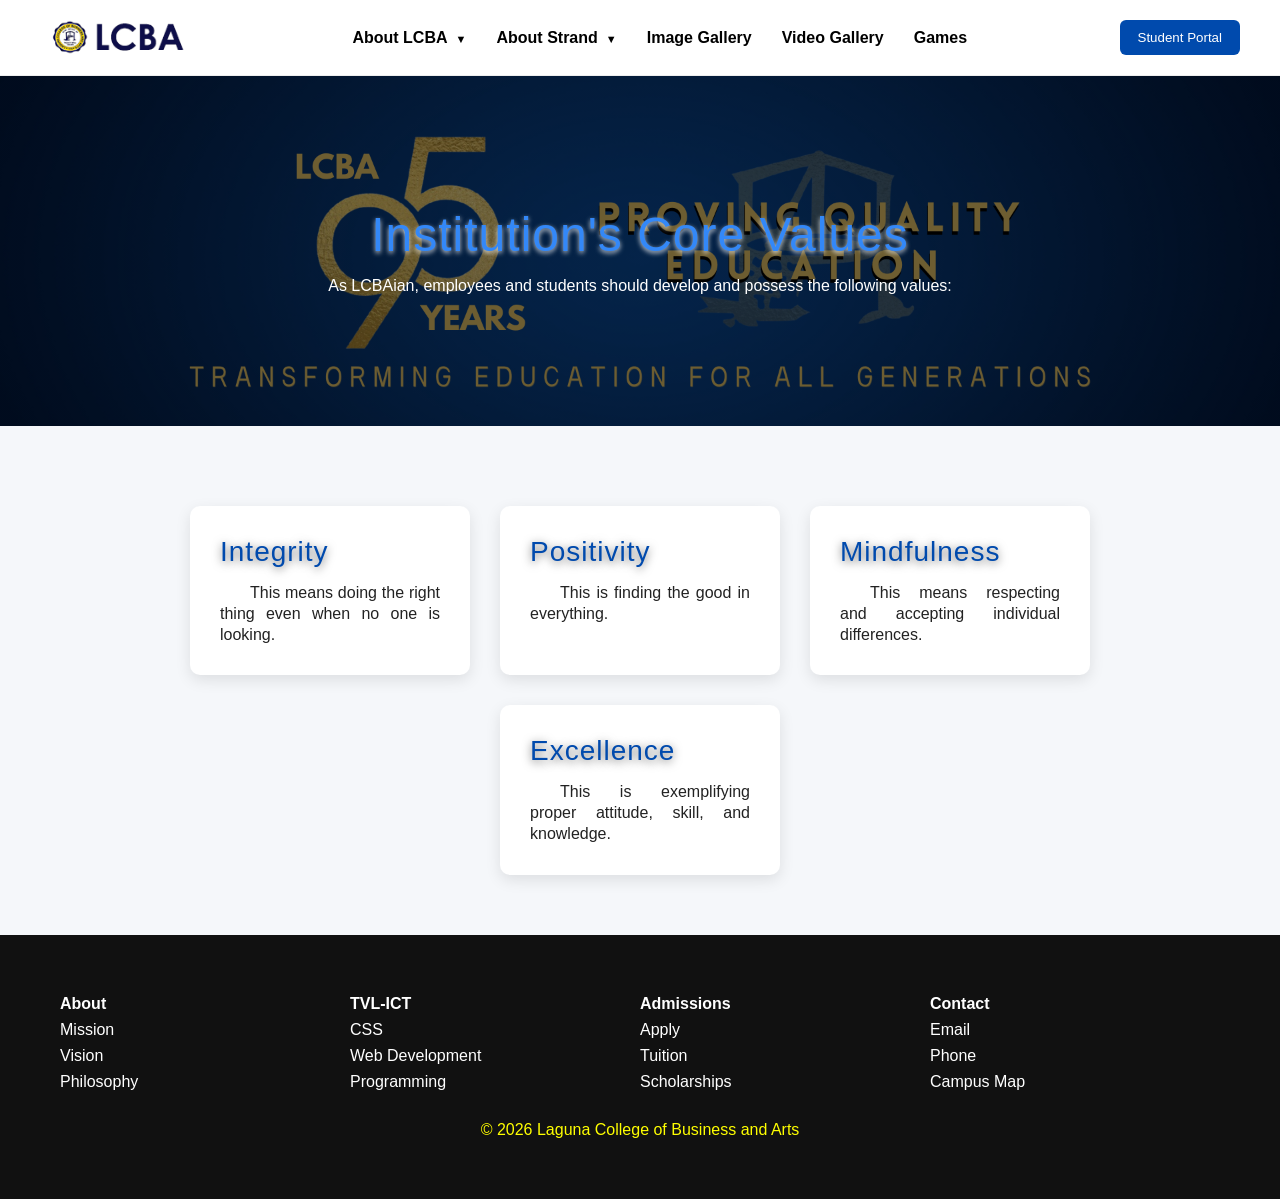
<file: pages/About-LCBA/Values.html>
<!DOCTYPE html>
<html lang="en">

<head>
  <meta charset="UTF-8">
  <meta name="viewport" content="width=device-width, initial-scale=1.0">
  <title>LCBA | Core Values</title>
  <link rel="stylesheet" href="../../style.css">
  <link rel="preconnect" href="https://fonts.googleapis.com">
  <link rel="preconnect" href="https://fonts.gstatic.com" crossorigin>
  <link href="https://fonts.googleapis.com/css2?family=Roboto:ital,wght@0,100..900;1,100..900&display=swap"
    rel="stylesheet">
  <link rel="icon" href="../../assets/img/favicon_LCBA/favicon.ico" type="image/x-icon">
</head>

<body>
  <!-- NAVBAR -->
  <header class="navbar">
    <a class="logo" href="../../index.html"></a>

    <nav class="nav-menu">
      <ul>
        <li class="dropdown">
          <a class="links" href="#">About LCBA</a>

          <ul class="dropdown-menu">
            <li><a href="Founder.html">The Founder</a></li>
            <li><a href="PMV.html">Philosophy, Mission, Vision</a></li>
            <li><a href="Values.html">Core Values</a></li>
            <li><a href="Objectives.html">Quality Objectives</a></li>
          </ul>

        </li>

        <li class="dropdown">
          <a class="links" href="#">About Strand</a>

          <ul class="dropdown-menu">
            <li><a href="../About-TVL-ICT/TVL-ICT.html">TVL-ICT</a></li>
            <li><a href="../About-TVL-ICT/Subjects.html">Specialized Subjects</a></li>
            <li><a href="../About-TVL-ICT/Career.html">Career Benefits</a></li>
          </ul>
        </li>

        <li><a class="links" href="../Image-Gallery.html">Image Gallery</a></li>
        <li><a class="links" href="../Video-Gallery.html">Video Gallery</a></li>
        <li><a class="links" href="../Games.html">Games</a></li>


    </nav>

    <button class="portal-btn">Student Portal</button>
  </header>

  <section class="hero-about-lcba blur">
    <div>
      <h1 class="reveal">Institution's Core Values</h1>
      <p class="reveal">As LCBAian, employees and students should develop and possess the following values:</p>
    </div>
  </section>

  <section class="info-card-content">

    <div class="info-card reveal">
      <h2>Integrity</h2>
      <p>
        This means doing the right thing even when no one is looking.
      </p>
    </div>

    <div class="info-card reveal">
      <h2>Positivity</h2>
      <p>
        This is finding the good in everything.
      </p>
    </div>

    <div class="info-card reveal">
      <h2>Mindfulness</h2>
      <p>
        This means respecting and accepting individual differences.
      </p>
    </div>

    <div class="info-card reveal">
      <h2>Excellence</h2>
      <p>
        This is exemplifying proper attitude, skill, and knowledge.
      </p>
    </div>

  </section>

  <!-- FOOTER -->
  <footer>

    <div class="footer-grid">

      <div>
        <h4>About</h4>
        <p>Mission</p>
        <p>Vision</p>
        <p>Philosophy</p>
      </div>

      <div>
        <h4>TVL-ICT</h4>
        <p>CSS</p>
        <p>Web Development</p>
        <p>Programming</p>
      </div>

      <div>
        <h4>Admissions</h4>
        <p>Apply</p>
        <p>Tuition</p>
        <p>Scholarships</p>
      </div>

      <div>
        <h4>Contact</h4>
        <p>Email</p>
        <p>Phone</p>
        <p>Campus Map</p>
      </div>

    </div>

    <p class="copyright">
      © 2026 Laguna College of Business and Arts
    </p>

  </footer>

  <script src="../../animation.js"></script>

</body>
</file>
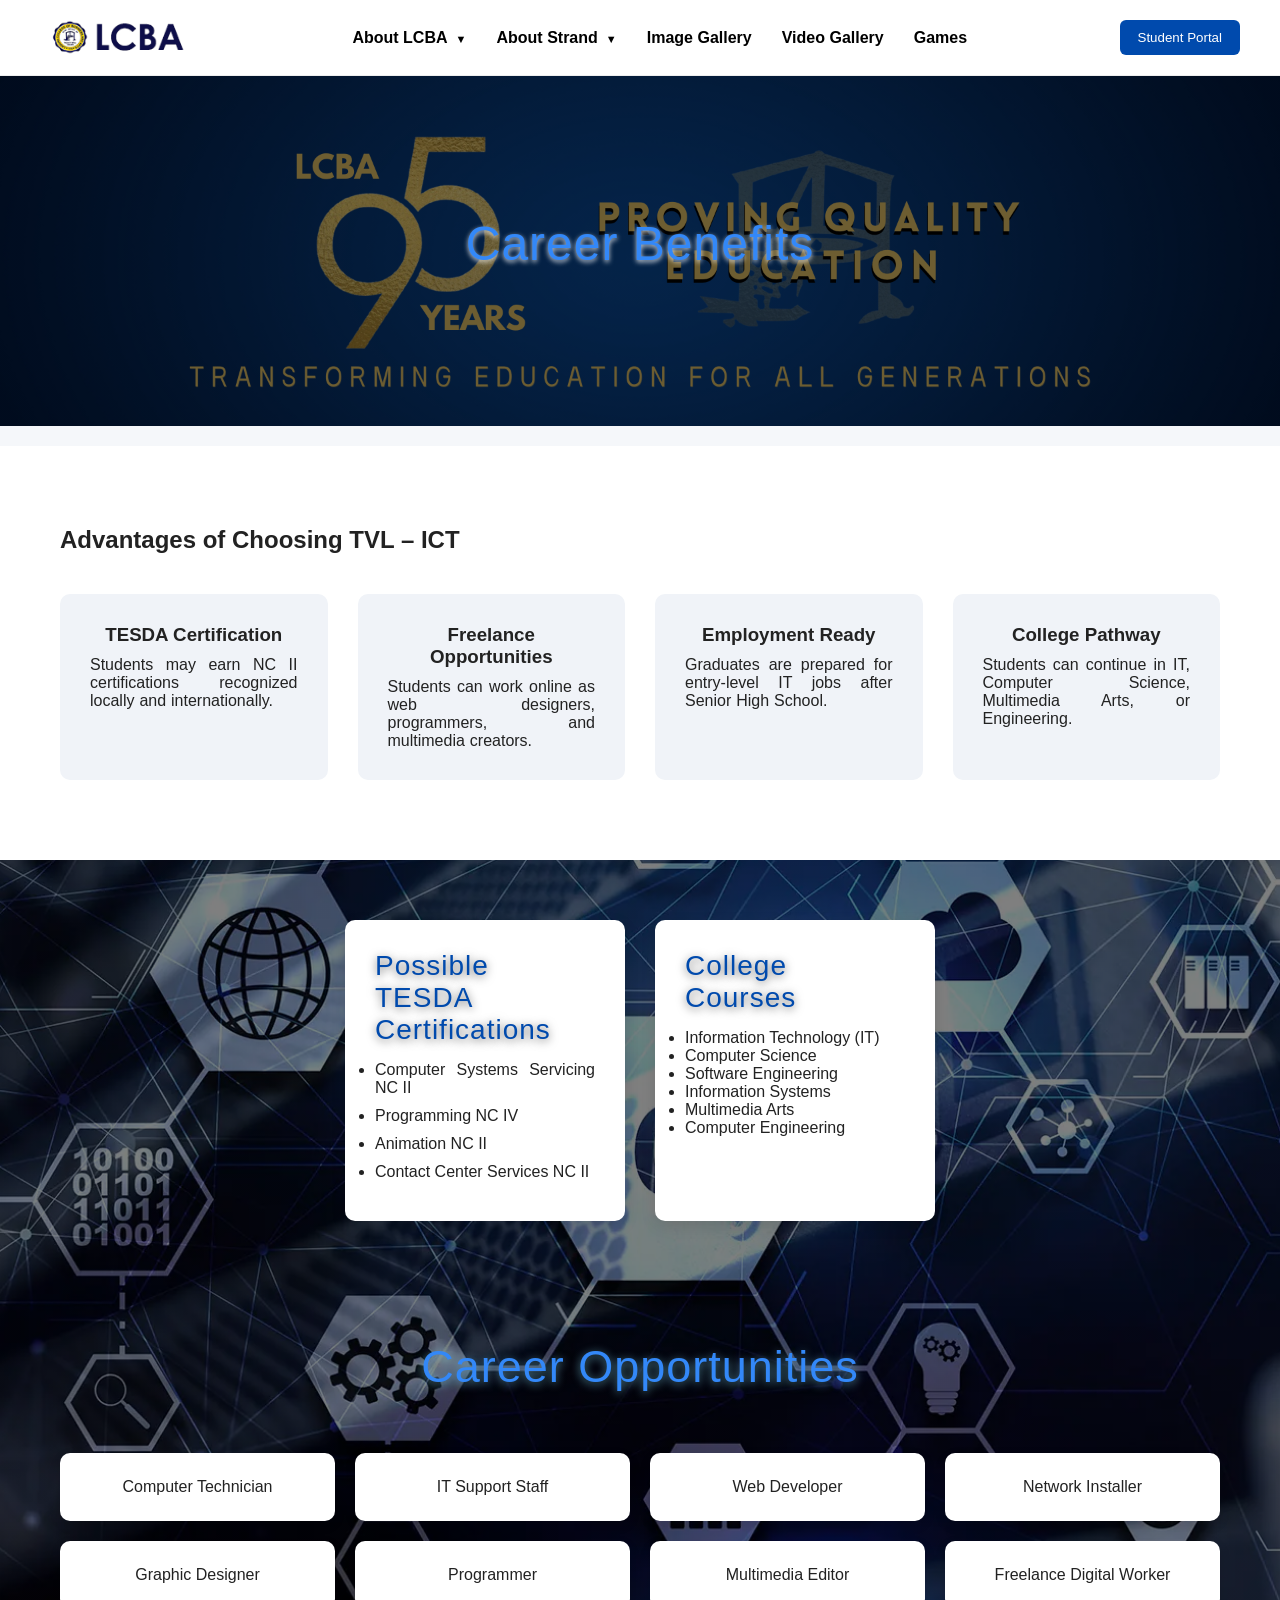
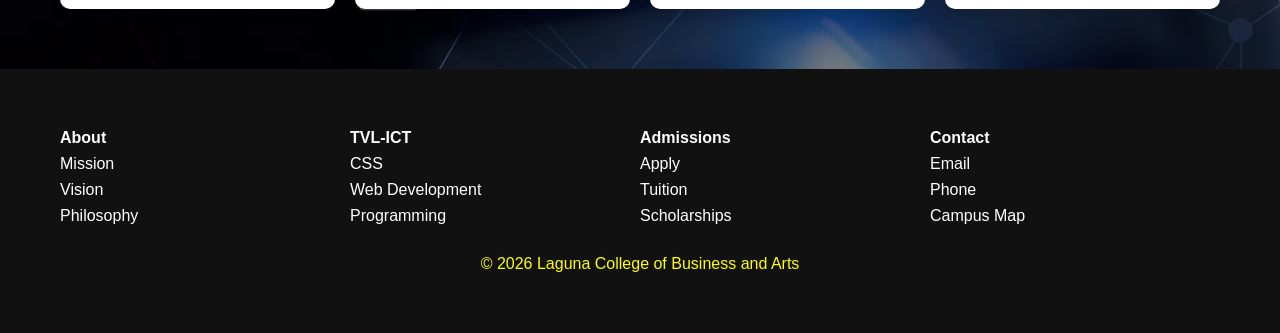
<file: pages/About-TVL-ICT/Career.html>
<!DOCTYPE html>
<html lang="en">

<head>
  <meta charset="UTF-8">
  <meta name="viewport" content="width=device-width, initial-scale=1.0">
  <title>LCBA | Career</title>
  <link rel="stylesheet" href="../../style.css">
  <link rel="preconnect" href="https://fonts.googleapis.com">
  <link rel="preconnect" href="https://fonts.gstatic.com" crossorigin>
  <link href="https://fonts.googleapis.com/css2?family=Roboto:ital,wght@0,100..900;1,100..900&display=swap"
    rel="stylesheet">
  <link rel="icon" href="../../assets/img/favicon_LCBA/favicon.ico" type="image/x-icon">
</head>

<body>
  <!-- NAVBAR -->
  <header class="navbar">
    <a class="logo" href="../../index.html"></a>

    <nav class="nav-menu">
      <ul>
        <li class="dropdown">
          <a class="links" href="#">About LCBA</a>

          <ul class="dropdown-menu">
            <li><a href="../About-LCBA/Founder.html">The Founder</a></li>
            <li><a href="../About-LCBA/PMV.html">Philosophy, Mission, Vision</a></li>
            <li><a href="../About-LCBA/Values.html">Core Values</a></li>
            <li><a href="../About-LCBA/Objectives.html">Quality Objectives</a></li>
          </ul>
        </li>

        <li class="dropdown">
          <a class="links" href="#">About Strand</a>

          <ul class="dropdown-menu">
            <li><a href="TVL-ICT.html">TVL-ICT</a></li>
            <li><a href="Subjects.html">Specialized Subjects</a></li>
            <li><a href="Career.html">Career Benefits</a></li>
          </ul>
        </li>

        <li><a class="links" href="../Image-Gallery.html">Image Gallery</a></li>
        <li><a class="links" href="../Video-Gallery.html">Video Gallery</a></li>
        <li><a class="links" href="../Games.html">Games</a></li>
      </ul>
    </nav>

    <button class="portal-btn">Student Portal</button>
  </header>

  <section class="hero-about-lcba blur">
    <h1>Career Benefits</h1>
  </section>

  <section class="career-section">
    <section class="programs">

      <h2 class="reveal">Advantages of Choosing TVL – ICT</h2>

      <div class="program-grid reveal">

        <div class="card">
          <h3>TESDA Certification</h3>
          <p>Students may earn NC II certifications recognized locally and internationally.</p>
        </div>

        <div class="card">
          <h3>Freelance Opportunities</h3>
          <p>Students can work online as web designers, programmers, and multimedia creators.</p>
        </div>

        <div class="card">
          <h3>Employment Ready</h3>
          <p>Graduates are prepared for entry-level IT jobs after Senior High School.</p>
        </div>

        <div class="card">
          <h3>College Pathway</h3>
          <p>Students can continue in IT, Computer Science, Multimedia Arts, or Engineering.</p>
        </div>

      </div>

    </section>


    <section class="info-card-content reveal">

      <div class="info-card">
        <h2>Possible TESDA Certifications</h2>

        <ul>
          <li class="tesda-list">Computer Systems Servicing NC II</li>
          <li class="tesda-list">Programming NC IV</li>
          <li class="tesda-list">Animation NC II</li>
          <li class="tesda-list">Contact Center Services NC II</li>
        </ul>

      </div>


      <div class="info-card">
        <h2>College Courses</h2>

        <ul>
          <li>Information Technology (IT)</li>
          <li>Computer Science</li>
          <li>Software Engineering</li>
          <li>Information Systems</li>
          <li>Multimedia Arts</li>
          <li>Computer Engineering</li>
        </ul>

      </div>

    </section>

    <section class="career reveal">

      <h2>Career Opportunities</h2>

      <div class="career-grid">

        <div class="career-card">Computer Technician</div>
        <div class="career-card">IT Support Staff</div>
        <div class="career-card">Web Developer</div>
        <div class="career-card">Network Installer</div>
        <div class="career-card">Graphic Designer</div>
        <div class="career-card">Programmer</div>
        <div class="career-card">Multimedia Editor</div>
        <div class="career-card">Freelance Digital Worker</div>

      </div>

    </section>
  </section>
  <!-- FOOTER -->
  <footer>

    <div class="footer-grid">

      <div>
        <h4>About</h4>
        <p>Mission</p>
        <p>Vision</p>
        <p>Philosophy</p>
      </div>

      <div>
        <h4>TVL-ICT</h4>
        <p>CSS</p>
        <p>Web Development</p>
        <p>Programming</p>
      </div>

      <div>
        <h4>Admissions</h4>
        <p>Apply</p>
        <p>Tuition</p>
        <p>Scholarships</p>
      </div>

      <div>
        <h4>Contact</h4>
        <p>Email</p>
        <p>Phone</p>
        <p>Campus Map</p>
      </div>

    </div>

    <p class="copyright">
      © 2026 Laguna College of Business and Arts
    </p>

  </footer>

  <script src="../../animation.js"></script>
</body>

</html>
</file>
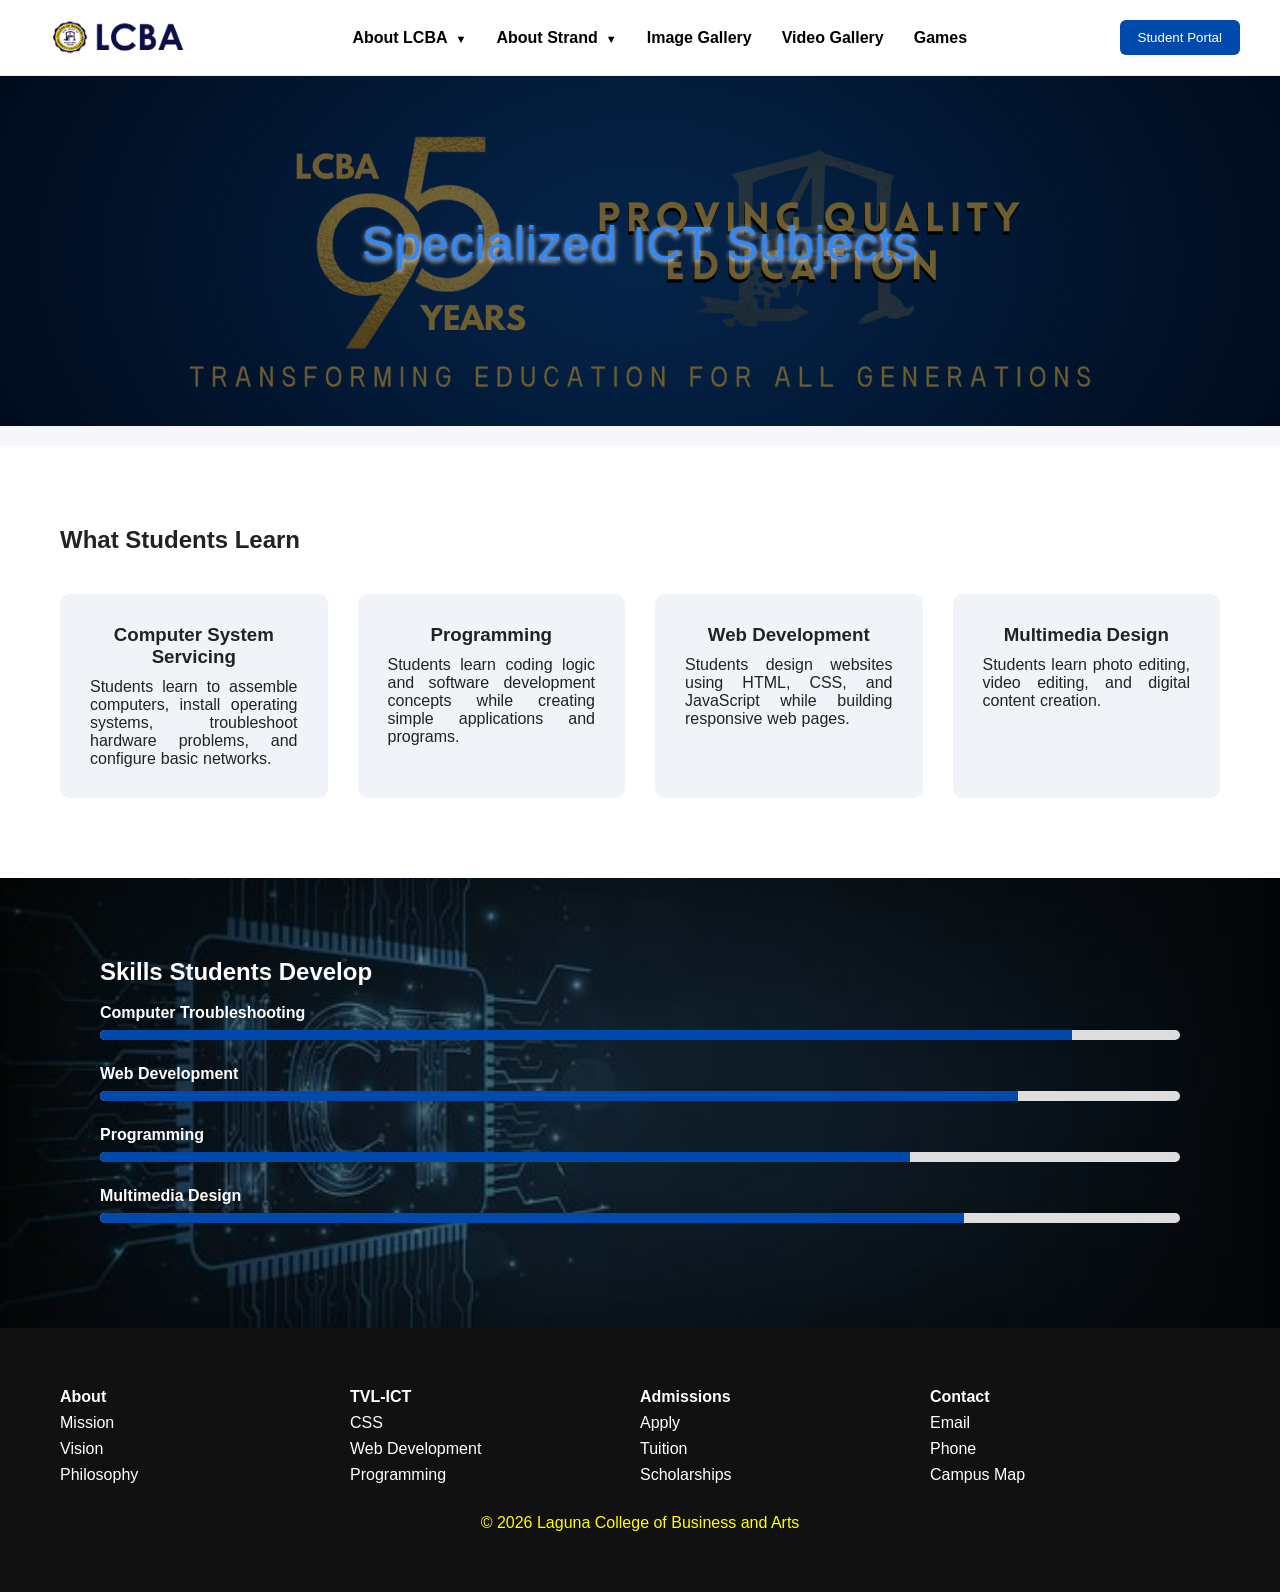
<file: pages/About-TVL-ICT/Subjects.html>
<!DOCTYPE html>
<html lang="en">

<head>
  <meta charset="UTF-8">
  <meta name="viewport" content="width=device-width, initial-scale=1.0">
  <title>LCBA | Subjects</title>
  <link rel="stylesheet" href="../../style.css">
  <link rel="preconnect" href="https://fonts.googleapis.com">
  <link rel="preconnect" href="https://fonts.gstatic.com" crossorigin>
  <link href="https://fonts.googleapis.com/css2?family=Roboto:ital,wght@0,100..900;1,100..900&display=swap"
    rel="stylesheet">
  <link rel="icon" href="../../assets/img/favicon_LCBA/favicon.ico" type="image/x-icon">
</head>

<body>
  <!-- NAVBAR -->
  <header class="navbar">
    <a class="logo" href="../../index.html"></a>

    <nav class="nav-menu">
      <ul>
        <li class="dropdown">
          <a class="links" href="#">About LCBA</a>

          <ul class="dropdown-menu">
            <li><a href="../About-LCBA/Founder.html">The Founder</a></li>
            <li><a href="../About-LCBA/PMV.html">Philosophy, Mission, Vision</a></li>
            <li><a href="../About-LCBA/Values.html">Core Values</a></li>
            <li><a href="../About-LCBA/Objectives.html">Quality Objectives</a></li>
          </ul>
        </li>

        <li class="dropdown">
          <a class="links" href="#">About Strand</a>

          <ul class="dropdown-menu">
            <li><a href="TVL-ICT.html">TVL-ICT</a></li>
            <li><a href="Subjects.html">Specialized Subjects</a></li>
            <li><a href="Career.html">Career Benefits</a></li>
          </ul>
        </li>

        <li><a class="links" href="../Image-Gallery.html">Image Gallery</a></li>
        <li><a class="links" href="../Video-Gallery.html">Video Gallery</a></li>
        <li><a class="links" href="../Games.html">Games</a></li>
      </ul>
    </nav>

    <button class="portal-btn">Student Portal</button>
  </header>

  <section class="hero-about-lcba blur">
    <h1>Specialized ICT Subjects</h1>
  </section>


  <section class="programs reveal">

    <h2>What Students Learn</h2>

    <div class="program-grid">

      <div class="card">
        <h3>Computer System Servicing</h3>
        <p>
          Students learn to assemble computers, install operating systems,
          troubleshoot hardware problems, and configure basic networks.
        </p>
      </div>

      <div class="card">
        <h3>Programming</h3>
        <p>
          Students learn coding logic and software development concepts
          while creating simple applications and programs.
        </p>
      </div>

      <div class="card">
        <h3>Web Development</h3>
        <p>
          Students design websites using HTML, CSS, and JavaScript
          while building responsive web pages.
        </p>
      </div>

      <div class="card">
        <h3>Multimedia Design</h3>
        <p>
          Students learn photo editing, video editing, and digital content creation.
        </p>
      </div>

    </div>

  </section>

  <section class="skills-section reveal">

    <h2>Skills Students Develop</h2>
    <br>
    <div class="skill">
      <div class="skill-title">Computer Troubleshooting</div>
      <div class="skill-bar">
        <div class="skill-fill" style="width:90%"></div>
      </div>
    </div>

    <div class="skill">
      <div class="skill-title">Web Development</div>
      <div class="skill-bar">
        <div class="skill-fill" style="width:85%"></div>
      </div>
    </div>

    <div class="skill">
      <div class="skill-title">Programming</div>
      <div class="skill-bar">
        <div class="skill-fill" style="width:75%"></div>
      </div>
    </div>

    <div class="skill">
      <div class="skill-title">Multimedia Design</div>
      <div class="skill-bar">
        <div class="skill-fill" style="width:80%"></div>
      </div>
    </div>

  </section>

  <!-- FOOTER -->
  <footer>

    <div class="footer-grid">

      <div>
        <h4>About</h4>
        <p>Mission</p>
        <p>Vision</p>
        <p>Philosophy</p>
      </div>

      <div>
        <h4>TVL-ICT</h4>
        <p>CSS</p>
        <p>Web Development</p>
        <p>Programming</p>
      </div>

      <div>
        <h4>Admissions</h4>
        <p>Apply</p>
        <p>Tuition</p>
        <p>Scholarships</p>
      </div>

      <div>
        <h4>Contact</h4>
        <p>Email</p>
        <p>Phone</p>
        <p>Campus Map</p>
      </div>

    </div>

    <p class="copyright">
      © 2026 Laguna College of Business and Arts
    </p>

  </footer>

  <script src="../../animation.js"></script>
</body>

</html>
</file>
<file: style.css>
* {
  margin: 0;
  padding: 0;
  box-sizing: border-box;
  font-family: Arial, Helvetica, sans-serif;
}

body {
  background: #f5f7fa;
  color: #222;
}

/* NAVBAR */

.navbar {
  display: flex;
  justify-content: space-between;
  align-items: center;
  padding: 20px 40px;
  background: white;
  border-bottom: 1px solid #eee;
}

.nav-menu>ul {
  display: flex;
  gap: 30px;
  list-style: none;
}

.links {
  display: inline-block;
  color: black;
  text-decoration: none;
  font-weight: 550;
  transition: 0.3s ease-in-out;
}

.links:hover,
.dropdown:hover>.links {
  color: white;
  transform: scale(1.05);
  background-color: #004aad;
  border-radius: 10px 0 10px;
  padding: 18px;
  font-weight: 600;
  box-shadow: 0 5px 15px rgba(0, 0, 0, 1);
  text-shadow: 0 0 8px rgba(255, 255, 255, 0.8);
}

.portal-btn {
  background: #004aad;
  color: white;
  border: none;
  padding: 10px 18px;
  border-radius: 6px;
}

/* DROPDOWN CONTAINER */

.dropdown {
  position: relative;

}

/* DROPDOWN MENU */

.dropdown-menu {
  position: absolute;
  top: 100%;
  left: 0;

  background: #0b2a7a;
  list-style: none;
  padding: 0;
  margin: 0;
  min-width: 240px;

  opacity: 0;
  visibility: hidden;
  transform: translateY(10px);
  transition: all 0.3s ease;

  box-shadow: 0 10px 25px rgba(0, 0, 0, 0.25);
  border-radius: 0 20px 0 20px;
  overflow: hidden;
  margin-left: -3.8px;
  z-index: 1000;
}

/* DROPDOWN ITEMS */

.dropdown-menu li {
  border-bottom: 1px solid rgba(255, 255, 255, 0.15);
}

.dropdown-menu li:last-child {
  border-bottom: none;
}

.dropdown-menu a {
  display: block;
  padding: 14px 20px;
  color: white;
  text-decoration: none;
  font-size: 14px;
  transition: all 0.25s ease;
}

/* HOVER EFFECT */

.dropdown-menu a:hover {
  background: #193cb8;
  color: #ffd200;
  padding-left: 26px;
}

/* SHOW DROPDOWN */

.dropdown:hover .dropdown-menu {
  opacity: 1;
  visibility: visible;
  transform: translateY(0);
}

.dropdown>a::after {
  content: " ▼";
  font-size: 11px;
  margin-left: 5px;
}

/* HERO */

.hero-main {
  background: linear-gradient(rgba(0, 0, 0, 0.5), rgba(0, 0, 0, 0.5)), url(./assets/img/Banners/Banner-hero.jpg);
  background-size: 1450px;
  background-position: center;
  background-repeat: no-repeat;
  height: 500px;
  display: flex;
  align-items: center;
  justify-content: center;
  text-align: center;
  color: white;
}

.hero-main h1 {
  font-size: 48px;
  font-weight: 400;
  letter-spacing: 1px;
  color: #5ca2ff;
  font-family: "Roboto" sans-serif;
  user-select: none;
  text-shadow: 0 2px 10px rgba(140, 109, 109, 0.6);
  margin-bottom: 15px;
}

.hero-main p {
  color: rgb(255, 255, 255);
  line-height: 1.6;
  font-weight: 400;
  font-size: medium;
  margin: auto;
  user-select: none;
  text-shadow: 0 2px 10px rgba(0, 0, 0, 0.6);
}

/* PROGRAMS */

.programs {
  padding: 80px 60px;
  background: white;
}

.program-grid {
  display: grid;
  grid-template-columns: repeat(4, 1fr);
  gap: 30px;
  margin-top: 40px;
}

.card {
  background: #f0f3f8;
  padding: 30px;
  border-radius: 10px;
  transition: transform 0.3s ease-in-out;
  text-align: justify;
}

.card p {
  justify-content: center;
  text-align: justify;
  word-spacing: 0.5px;
}

.card h3 {
  text-align: center;
  padding-bottom: 10px;
}

.card:hover {
  transform: scale(1.1);
  box-shadow: 0 0 10px rgb(113, 113, 235);
}

.program-content {
  user-select: none;
}

/* CAMPUS */

.campus {
  display: flex;
  padding: 80px 60px;
  align-items: center;
}

.campus-image {
  flex: 1;
  height: 500px;
  background: #ccc;
}

/* EVENTS */

.events-track {
  display: flex;
  gap: 20px;
  overflow: hidden;
  width: 600px;
  scroll-behavior: smooth;
}

.slider {
  display: flex;
  align-items: center;
  justify-content: center;
  gap: 20px;
  margin-top: 30px;
}

.events {
  padding: 80px 60px;
  background: #f0f3f8;
  text-align: center;
}

.event-card1,
.event-card2,
.event-card3,
.event-card4 {
  min-width: 180px;
  background: #e9eef7;
  padding: 40px;
  border-radius: 8px;
  height: 120px;
}

.event-card1 {
  background: url(./assets/img/Grad-ball.jpeg) no-repeat;
  background-position: center;
  background-size: cover;
}

.event-card2 {
  background: url(./assets/img/Sportsfestival.webp) no-repeat;
  background-position: center;
  background-size: cover;
}

.event-card3 {
  background: url(./assets/img/SHS-week.jpeg) no-repeat;
  background-position: center;
  background-size: cover;
}

.event-card4 {
  background: url(./assets/img/class-of-2026-graduation-celebration-vector-59816005.avif) no-repeat;
  background-position: center;
  background-size: cover;
}

/* NEWS */

.news {
  padding: 80px 60px;
}

.news-grid {
  display: grid;
  grid-template-columns: repeat(3, 1fr);
  gap: 30px;
  margin-top: 30px;
}

.news-card {
  background: white;
  padding: 20px;
  border-radius: 10px;
}

.news-card h3 {
  text-align: center;
}

.image-news1,
.image-news2,
.image-news3 {
  height: 300px;
  background: #ccc;
  margin-bottom: 10px;
  transition: transform 0.3s ease-in-out;
  display: block;
}

.image-news1:hover,
.image-news2:hover,
.image-news3:hover {
  transform: scale(1.05);
  box-shadow: 0 0 5px rgba(0, 0, 0, 8);
}

.image-news1 {
  background: url(assets/img/STEM-Championship.jpg);
  background-position: center;
  background-size: cover;
}

.image-news2 {
  background: url(assets/img/HUMMS-championship.jpg);
  background-position: center;
  background-size: cover;
}

.image-news3 {
  background: url(assets/img/STEM-Basketball.jpg);
  background-position: center;
  background-size: cover;
}

/* FOOTER */

footer {
  background: #111;
  color: white;
  padding: 60px;
}

.footer-grid {
  display: grid;
  grid-template-columns: repeat(4, 1fr);
  margin-bottom: 20px;
}

footer p {
  margin-top: 8px;
}

.copyright {
  color: yellow;
  text-align: center;
  margin-top: 30px;
}

/* LOGO */

.logo {
  display: block;
  height: 35px;
  width: 160px;
  background: url(./assets/img/logo.png);
  background-position: center;
  background-size: contain;
  background-repeat: no-repeat;
}

/* SLIDESHOW */

.mySlides img {
  width: 100%;
  height: 500px;
  object-fit: cover;
}

.mySlides {
  flex-shrink: 0;
  min-width: 100%;
}

.slides-wrapper {
  display: flex;
  transition: transform 0.5s ease-in-out;
}

img {
  vertical-align: middle;
}

.slideshow-container {
  width: 1440px;
  position: relative;
  overflow: hidden;
}

.prev,
.next {
  cursor: pointer;
  position: absolute;
  top: 50%;
  width: auto;
  padding: 16px;
  margin-top: -22px;
  color: white;
  font-weight: bold;
  font-size: 18px;
  transition: 0.6s ease;
  border-radius: 0 3px 3px 0;
  user-select: none;
}

.next {
  right: 0;
  border-radius: 3px 0 0 3px;
}

.prev:hover,
.next:hover {
  background-color: rgba(0, 0, 0, 0.8);
}

#prev-event,
#next-event {
  border: none;
  width: 20px;
  height: 20px;
  background-color: rgb(255, 255, 255);
  transition: transform 0.3s ease-in-out;
}

#prev-event:hover,
#next-event:hover {
  transform: scale(1.1);
  box-shadow: 0 0 3px rgba(0, 0, 0, 1);
}

@keyframes fade {
  from {
    opacity: .4
  }

  to {
    opacity: 1
  }
}

@media only screen and (max-width: 300px) {

  .prev,
  .next,
  .text {
    font-size: 11px
  }
}

/* HERO LCBA*/

.hero-about-lcba {
  padding: 80px 20px;
  background: url(assets/img/Banners/95th_banner.png);
  background-position: center;
  background-size: cover;
  height: 350px;
  color: white;
  margin-bottom: 20px;
  display: flex;
  text-align: center;
  justify-content: center;
  align-items: center;
}

.hero-about-lcba.blur {
  background:
    linear-gradient(rgba(0, 0, 0, 0.5), rgba(0, 0, 0, 0.5)),
    url(assets/img/Banners/95th_banner.png);
  background-position: center;
  background-size: cover;
}

.hero-about-lcba.img-gallery.blur {
  background:
    linear-gradient(rgba(0, 0, 0, 0.5), rgba(0, 0, 0, 0.5)),
    url(assets/img/Banners/Bg_2.jpeg);
  background-position: center 35%;
  background-size: cover;
  background-repeat: no-repeat;
}

.hero-about-lcba.hero-video-gallery.blur {
  background:
    linear-gradient(rgba(0, 0, 0, 0.5), rgba(0, 0, 0, 0.5)),
    url(assets/img/Banners/Bg_1.jpeg);
  background-position: center 45%;
  background-size: cover;
  background-repeat: no-repeat;
}

.hero-about-lcba h1 {
  font-size: 48px;
  font-weight: 400;
  letter-spacing: 1px;
  color: #3388f8;
  font-family: "Roboto" sans-serif;
  user-select: none;
  text-shadow: 0 2px 5px rgba(255, 255, 255, 0.8);
  margin-bottom: 15px;
}

/* CONTENT */

.info-card-content {
  display: flex;
  flex-wrap: wrap;
  justify-content: center;
  gap: 30px;
  padding: 60px;
}

.info-card {
  background: white;
  padding: 30px;
  width: 280px;
  border-radius: 10px;
  box-shadow: 0 5px 15px rgba(0, 0, 0, 0.1);
  transition: transform 0.3s ease;
  text-align: justify;
}

.info-card.reveal.active:hover {
  transform: translateY(0) translateY(-40px);
  box-shadow: 10px 20px 30px rgb(153, 162, 243);
}

.info-card h2 {
  font-size: 28px;
  font-weight: 400;
  letter-spacing: 1px;
  color: #004aad;
  font-family: "Roboto" sans-serif;
  user-select: none;
  text-shadow: 0 2px 10px rgba(0, 0, 0, 0.6);
  margin-bottom: 15px;
}

.info-card p {
  text-indent: 30px;
  line-height: 1.3;
}

@media (max-width:768px) {
  .info-card {
    width: 100%;
    max-width: 400px;
  }
}

/* GALLERY */

.gallery-grid {
  display: grid;
  grid-template-columns: repeat(auto-fit, minmax(250px, 1fr));
  gap: 20px;
  padding: 50px;
}

.gallery-item {
  width: 100%;
  border-radius: 8px;
  transition: 0.3s;
}

.gallery-item:hover {
  transform: scale(1.05);
}

/* VIDEO */

.video-container {
  display: flex;
  flex-wrap: wrap;
  justify-content: center;
  gap: 30px;
  padding: 50px;
}

.video-card video {
  width: 350px;
  border-radius: 10px;
}

/* SCROLL ANIMATION */

.reveal {
  opacity: 0;
  transform: translateY(40px);
  transition: 1s;
}

.reveal.active {
  opacity: 1;
  transform: translateY(0);
}

/* FOUNDER */

.founder-content {
  display: flex;
  gap: 60px;
  align-items: flex-start;
}

.founder {
  margin: 100px;
}

.founder-text {
  flex: 3;
  line-height: 1.7;
  text-align: justify;
}

.founder-container {
  flex: 1;
  flex-direction: column;
  display: flex;
  justify-content: center;
  text-align: center;
  align-items: center;
}

.founder-img {
  border-radius: 10px;
  width: 250px;
  margin-bottom: 20px;
}

.founder-name {
  font-weight: bold;
  font-size: 22px;
  margin-bottom: 5px;
}

.founder-years {
  font-size: 18px;
  color: #444;
}

.founder-h1 {
  font-size: 48px;
  font-weight: 400;
  letter-spacing: 1px;
  color: #004aad;
  font-family: "Roboto" sans-serif;
  user-select: none;
  text-shadow: 0 2px 10px rgba(0, 0, 0, 0.6);
  margin-bottom: 15px;
}

/* QO */

.qo-section {
  padding: 80px 100px;
  background: white;
}

.qo-list {
  max-width: 900px;
  margin: auto;
  font-size: 18px;
  line-height: 1.8;
}

.qo-list li {
  margin-bottom: 15px;
  padding-left: 10px;
}

/* IMAGE GALLERY */

.row {
  display: flex;
  flex-wrap: wrap;
  padding: 0 4px;
}

/* Create four equal columns that sits next to each other */
.column {
  flex: 25%;
  max-width: 25%;
  padding: 0 4px;
}

.column img {
  margin-top: 8px;
  vertical-align: middle;
  width: 100%;
  cursor: pointer;

}

/* Responsive layout - makes a two column-layout instead of four columns */
@media screen and (max-width: 800px) {
  .column {
    flex: 50%;
    max-width: 50%;
  }
}

/* Responsive layout - makes the two columns stack on top of each other instead of next to each other */
@media screen and (max-width: 600px) {
  .column {
    flex: 100%;
    max-width: 100%;
  }
}

/* The Modal (background) */
.modal {
  display: none;
  position: fixed;
  z-index: 1000;
  padding-top: 60px;
  left: 0;
  top: 0;
  width: 100%;
  height: 100%;
  overflow: auto;
  background-color: rgba(0, 0, 0, 0.9);
}

/* Modal Content (Image) */
.modal-content {
  margin: auto;
  display: block;
  width: 80%;
  max-width: 700px;
}

/* Caption */
#caption {
  margin: auto;
  display: block;
  text-align: center;
  color: #ccc;
  padding: 10px 0;
  font-size: 16px;
}

/* Close button */
.close {
  position: absolute;
  top: 30px;
  right: 45px;
  color: #fff;
  font-size: 40px;
  font-weight: bold;
  cursor: pointer;
}

/* Add animation */
.modal-content,
#caption {
  animation-name: zoom;
  animation-duration: 0.6s;
}

@keyframes zoom {
  from {
    transform: scale(0)
  }

  to {
    transform: scale(1)
  }
}

/* VIDEO GALLERY */

.video-gallery {
  display: flex;
  gap: 20px;
  flex-wrap: wrap;
  justify-content: center;
  margin: 30px 0;
}

.video-card {
  position: relative;
  flex: 1 1 400px;
  max-width: 600px;
  text-align: center;
  border-radius: 12px;
  overflow: hidden;
  box-shadow: 0 6px 20px rgba(0, 0, 0, 0.2);
  transition: transform 0.3s ease, box-shadow 0.3s ease;
}

.video-card:hover {
  transform: scale(1.03);
  box-shadow: 0 10px 25px rgba(0, 0, 0, 0.3);
}

.video-card video {
  width: 100%;
  display: block;
  border-radius: 12px;
}

.caption {
  margin-top: 8px;
  font-size: 16px;
  color: #555;
}

/* Play overlay */
.video-overlay {
  position: absolute;
  top: 0;
  left: 0;
  width: 100%;
  height: 100%;
  cursor: pointer;
  display: flex;
  justify-content: center;
  align-items: center;
  color: white;
  font-size: 50px;
  background: rgba(0, 0, 0, 0.3);
  opacity: 0;
  transition: opacity 0.3s ease;
  z-index: 2;
}

.video-card:hover .video-overlay {
  opacity: 1;
}

/* Modal */
.video-modal {
  display: none;
  position: fixed;
  z-index: 1000;
  left: 0;
  top: 0;
  width: 100%;
  height: 100%;
  background: rgba(0, 0, 0, 0.9);
  justify-content: center;
  align-items: center;
}

.video-modal video {
  max-width: 90%;
  max-height: 80%;
  border-radius: 12px;
}

.video-modal .close {
  position: absolute;
  top: 30px;
  right: 50px;
  font-size: 40px;
  color: white;
  cursor: pointer;
}

/* PACMAN */

.pacman-container {
  display: flex;
  flex-direction: column;
  align-items: center;
  background: url(assets/img/Game-background.jpg);
}

/* ICT FEATURES */

.ict-features {
  padding: 80px 60px;
  text-align: center;
  background: linear-gradient(rgba(0, 0, 0, 0.5), rgba(0, 0, 0, 0.5)), url(assets/img/Banners/ICT-background.jpg);
  background-size: cover;
  background-position: center;
  background-repeat: no-repeat;
  color: white;
}

.feature-grid {
  display: grid;
  grid-template-columns: repeat(auto-fit, minmax(250px, 1fr));
  gap: 30px;
  margin-top: 40px;
}

.feature-card {
  padding: 30px;
  border-radius: 12px;
  transition: 0.3s;
  box-shadow: 0 5px 15px rgba(0, 0, 0, 0.1);
}

.feature-card h3 {
  font-size: 25px;
  margin-bottom: 10px;
}

.feature-card:hover {
  transform: translateY(-10px);
  box-shadow: 0 10px 25px rgba(0, 0, 0, 0.2);
}

.feature-icon {
  font-size: 40px;
  margin-bottom: 15px;
}

/* ICT SKILLS */

.skills-section {
  padding: 80px 100px;
  background:
    linear-gradient(rgba(0, 0, 0, 0.5), rgba(0, 0, 0, 0.5)),
    url(assets/img/Banners/circuitry-diagram-runs-thru-the-ict-letters-on-dark-blue-background-vector.jpg);
  background-size: cover;
  background-position: center;
  background-repeat: no-repeat;
  color: white;
}


.skill {
  margin-bottom: 25px;
}

.skill-title {
  margin-bottom: 8px;
  font-weight: bold;
}

.skill-bar {
  background: #ddd;
  height: 10px;
  border-radius: 5px;
  overflow: hidden;
}

.skill-fill {
  height: 10px;
  background: #004aad;
}

/* CAREER GRID */

.career-grid {
  display: grid;
  grid-template-columns: repeat(4, 1fr);
  gap: 20px;
  padding: 60px;
}

.career-card {
  background: white;
  padding: 25px;
  border-radius: 10px;
  text-align: center;
  box-shadow: 0 4px 12px rgba(0, 0, 0, 0.1);
  transition: 0.3s;
}

.career-card:hover {
  transform: scale(1.05);
  box-shadow: 0 8px 20px rgba(0, 0, 0, 0.2);
}

.ict-content {
  flex: 3;
  line-height: 1.7;
  text-align: justify;
}

.ict-container {
  display: flex;
  flex-direction: row;
  gap: 60px;
  align-items: flex-start;
}

.title {
  font-size: 45px;
  font-weight: 400;
  letter-spacing: 1px;
  color: #004aad;
  font-family: "Roboto" sans-serif;
  user-select: none;
  text-shadow: 0 2px 10px rgba(0, 0, 0, 0.6);
  margin-bottom: 15px;
}

.ict {
  margin: 100px;
}

.tesda-list {
  margin-bottom: 10px;
}

.career-section {
  background: linear-gradient(rgba(0, 0, 0, 0.5), rgba(0, 0, 0, 0.5)), url(assets/img/ICT-BG.webp);
  background-size: cover;
  background-position: center;
}

.career h2 {
  text-align: center;
  margin-top: 60px;
  font-size: 45px;
  font-weight: 400;
  letter-spacing: 1px;
  color: #3388f8;
  font-family: "Roboto" sans-serif;
  user-select: none;
  text-shadow: 0 2px 10px rgba(141, 234, 255, 0.6);
}

.css-card {
  background: linear-gradient(rgba(0, 0, 0, 0.5), rgba(0, 0, 0, 0.4)), url(assets/img/ICT/CSS-pic.jpg);
  background-size: cover;
  background-position: center;
  background-repeat: no-repeat;
}

.web-card {
  background: linear-gradient(rgba(0, 0, 0, 0.5), rgba(0, 0, 0, 0.4)), url(assets/img/ICT/WebDev-pic.jpg);
  background-size: cover;
  background-position: center;
  background-repeat: no-repeat;
}

.prog-card {
  background: linear-gradient(rgba(0, 0, 0, 0.5), rgba(0, 0, 0, 0.4)), url(assets/img/ICT/programming-pic.jpeg);
  background-size: cover;
  background-position: center;
  background-repeat: no-repeat;
}

.multi-card {
  background: linear-gradient(rgba(0, 0, 0, 0.5), rgba(0, 0, 0, 0.4)), url(assets/img/ICT/multimedia-pic.jpeg);
  background-size: cover;
  background-position: center;
  background-repeat: no-repeat;
}

/* ==================================================
   RESPONSIVE DESIGN (TABLETS & MOBILE)
   ================================================== */

/* TABLETS: max-width 1024px */
@media screen and (max-width: 1024px) {

  .program-grid,
  .footer-grid,
  .career-grid,
  .feature-grid {
    grid-template-columns: repeat(2, 1fr);
  }

  .news-grid {
    grid-template-columns: repeat(2, 1fr);
  }

  .slideshow-container {
    width: 100%;
  }

  .events-track {
    width: 100%;
  }

  .campus {
    flex-direction: column;
    padding: 60px 40px;
  }

  .founder-content,
  .ict-container {
    flex-direction: column;
    gap: 40px;
  }

  .founder,
  .ict {
    margin: 60px 20px;
  }

  .events,
  .programs,
  .news,
  .campus,
  .ict-features,
  .skills-section,
  .qo-section {
    padding: 60px 40px;
  }

  .navbar {
    padding: 20px;
  }
}

/* MOBILE: max-width 768px */
@media screen and (max-width: 768px) {

  .program-grid,
  .career-grid,
  .feature-grid,
  .news-grid {
    grid-template-columns: 1fr;
  }

  .footer-grid {
    grid-template-columns: 1fr;
    gap: 30px;
    text-align: center;
  }

  .nav-menu>ul {
    flex-wrap: wrap;
    gap: 15px;
    justify-content: center;
    margin-top: 15px;
  }

  .navbar {
    flex-direction: column;
    text-align: center;
  }

  .hero-main h1,
  .hero-about-lcba h1,
  .title,
  .founder-h1,
  .career h2 {
    font-size: 32px;
  }

  .hero-main,
  .hero-about-lcba {
    height: auto;
    padding: 60px 20px;
  }

  .info-card-content,
  .gallery-grid,
  .video-container {
    padding: 30px 20px;
  }

  .events,
  .programs,
  .news,
  .campus,
  .ict-features,
  .skills-section,
  .qo-section {
    padding: 40px 20px;
  }

  .card,
  .news-card,
  .career-card,
  .event-card1,
  .event-card2,
  .event-card3,
  .event-card4 {
    padding: 20px;
  }

  .video-card video {
    width: 100%;
  }

  .founder,
  .ict {
    margin: 40px 10px;
  }

  .gallery-item {
    width: 100%;
  }
}

.comlab-container {
  display: flex;
  flex-direction: column;
  align-items: center;
  gap: 20px;
}

.comlab-img {
  width: 300px;
  border-radius: 10px;
}

.comlab-name {
  font-weight: bold;
  font-size: 22px;
  margin-bottom: 5px;
}

.comlab-description {
  font-size: 18px;
  color: #000;
}
</file>
<file: Classic Pacman Game using JavaScript/design/style.css>
/**
 * Game Fonts
 */
@font-face {
    font-family: "Whimsy TT";
    font-style: normal;
    font-weight: normal;
    src: local("Whimsy TT"), url("../fonts/whimsytt.ttf") format("truetype");
}


/**
 * Main Styles
 */
html,
body {
    margin: 0;
    padding: 0;
    border: 0;
    width: 100%;
    height: 100%;
    overflow: hidden;
    background-color: transparent;
    backface-visibility: hidden;
}

html,
body,
input {
    font-family: "Whimsy TT";
    font-size: 12px;
    line-height: 1.5em;
    color: white;
}

h1 {
    font-size: 6em;
    font-weight: normal;
    text-align: center;
}

h2 {
    font-size: 4.5em;
    text-align: center;
}

a {
    color: rgb(204, 204, 204);
    text-decoration: none;
    font-size: 2em;
    line-height: 1.5em;
    transition: all 0.2s;
    outline: none;
}

a:hover {
    color: white;
    font-size: 2.5em;
    line-height: 1.2em;
}


#container {
    position: absolute;
    top: 50%;
    bottom: 50%;
    left: 50%;
    right: 50%;
    margin-top: -27.75em;
    margin-left: -24em;
    width: 45em;
    height: 52.5em;
    box-shadow: inset 0 0 0 999px rgb(0, 0, 0);
    border: 1.5em solid rgba(0, 0, 0, 0.4);
}



/**
 * Game Design
 */
.board,
.screen,
.game {
    position: absolute;
    top: 1em;
    left: 1em;
}



/**
 * Show / Hide
 */
.mainScreen .main,
.gameOver .input,
.highScores .high,
.help .controls {
    display: block;
}

.display {
    display: none;
    position: absolute;
    top: 0;
    left: 0;
    right: 0;
    bottom: 0;
}



/**
 * MainScreen Design
 */
.main ul {
    text-align: center;
    padding: 0;
    margin-top: 34em;
}

.main li {
    list-style: none;
}



/**
 * High Scores Design
 */
.high {
    text-align: center;
}

.scores {
    text-align: center;
    font-size: 1.7em;
}

.scores .titles,
.scores .scores,
.help .titles,
.help .scores {
    float: left;
    clear: both;
    width: 100%;
}

.scores .titles {
    margin-bottom: 0.3em;
    color: rgb(255, 255, 51);
}

.scores .left,
.scores .right,
.help .left,
.help .right {
    float: left;
    width: 40%;
    margin-bottom: 0.3em;
}

.scores .left,
.help .left {
    text-align: right;
}

.scores .right,
.help .right {
    text-align: left;
}

.scores .middle,
.help .middle {
    float: left;
    width: 20%;
    text-align: center;
    margin-bottom: 0.3em;
}

.none {
    font-size: 2em;
    margin: 5em 0 0 0;
    color: rgb(255, 255, 51);
}

.restore,
.back {
    position: absolute;
    bottom: 0.8em;
}

.restore {
    left: 0.8em;
}

.back {
    right: 0.8em;
}



/**
 * Game Over Design
 */
.input {
    text-align: center;
}

.input p {
    font-size: 2em;
    color: rgb(255, 255, 51);
    margin-top: 4em;
}

.input input {
    background-color: transparent;
    border-color: rgb(0, 51, 255);
    border-radius: 0.6em;
    padding: 0.5em;
    font-size: 1.5em;
    margin-right: 0.5em;
}

.restart {
    display: block;
    margin-top: 2em;
}



/**
 * Controls Design
 */
.controls ol {
    box-sizing: border-box;
    width: 95%;
    margin: 0 auto;
    font-size: 2em;
    line-height: 0.9em;
    color: rgb(255, 255, 51);
}

.controls ol li {
    margin-bottom: 0.7em;
}

.controls ol li span {
    color: white;
    font-size: 0.7em;
}

.controls a {
    float: right;
    margin-right: 5%;
}



/**
 * Audio Button
 */
.audio {
    position: absolute;
    bottom: 4.5em;
    left: 50%;
    transform: translateX(-50%);
    width: 4em;
    height: 2.2em;
    cursor: pointer;
}

.audio:hover {
    transform: scale(1.2);
    transition: all 0.2s;
}

.audio .triangle {
    position: absolute;
    bottom: 0.2em;
    left: 0.2em;
    border: 1em solid transparent;
    border-right-color: rgb(204, 204, 204);
}

.audio:hover .triangle {
    border-right-color: white;
}

.audio .box {
    position: absolute;
    bottom: 0.9em;
    left: 1.1em;
    height: 0.6em;
    width: 0.5em;
    background-color: rgb(204, 204, 204);
}

.audio:hover .box {
    background-color: white;
}

.waves {
    position: absolute;
    bottom: 0;
    left: 2em;
}

.waves div {
    position: absolute;
    left: 0;
    background-color: rgb(204, 204, 204);
    border-radius: 0 20em 20em 0;
}

.waves div:nth-child(1) {
    bottom: 0.3em;
    width: 1.8em;
    height: 1.8em;
}

.waves div:nth-child(2) {
    bottom: 0.5em;
    width: 1.4em;
    height: 1.4em;
}

.waves div:nth-child(3) {
    bottom: 0.7em;
    width: 1em;
    height: 1em;
}

.waves div:nth-child(4) {
    bottom: 0.9em;
    width: 0.6em;
    height: 0.6em;
}

.audio:hover .waves div {
    background-color: white;
}

.waves div:before {
    content: "";
    position: absolute;
    left: 0;
    bottom: 0;
    right: 0.1em;
    top: 0;
    background-color: black;
    border-radius: 0 20em 20em 0;
}
</file>
